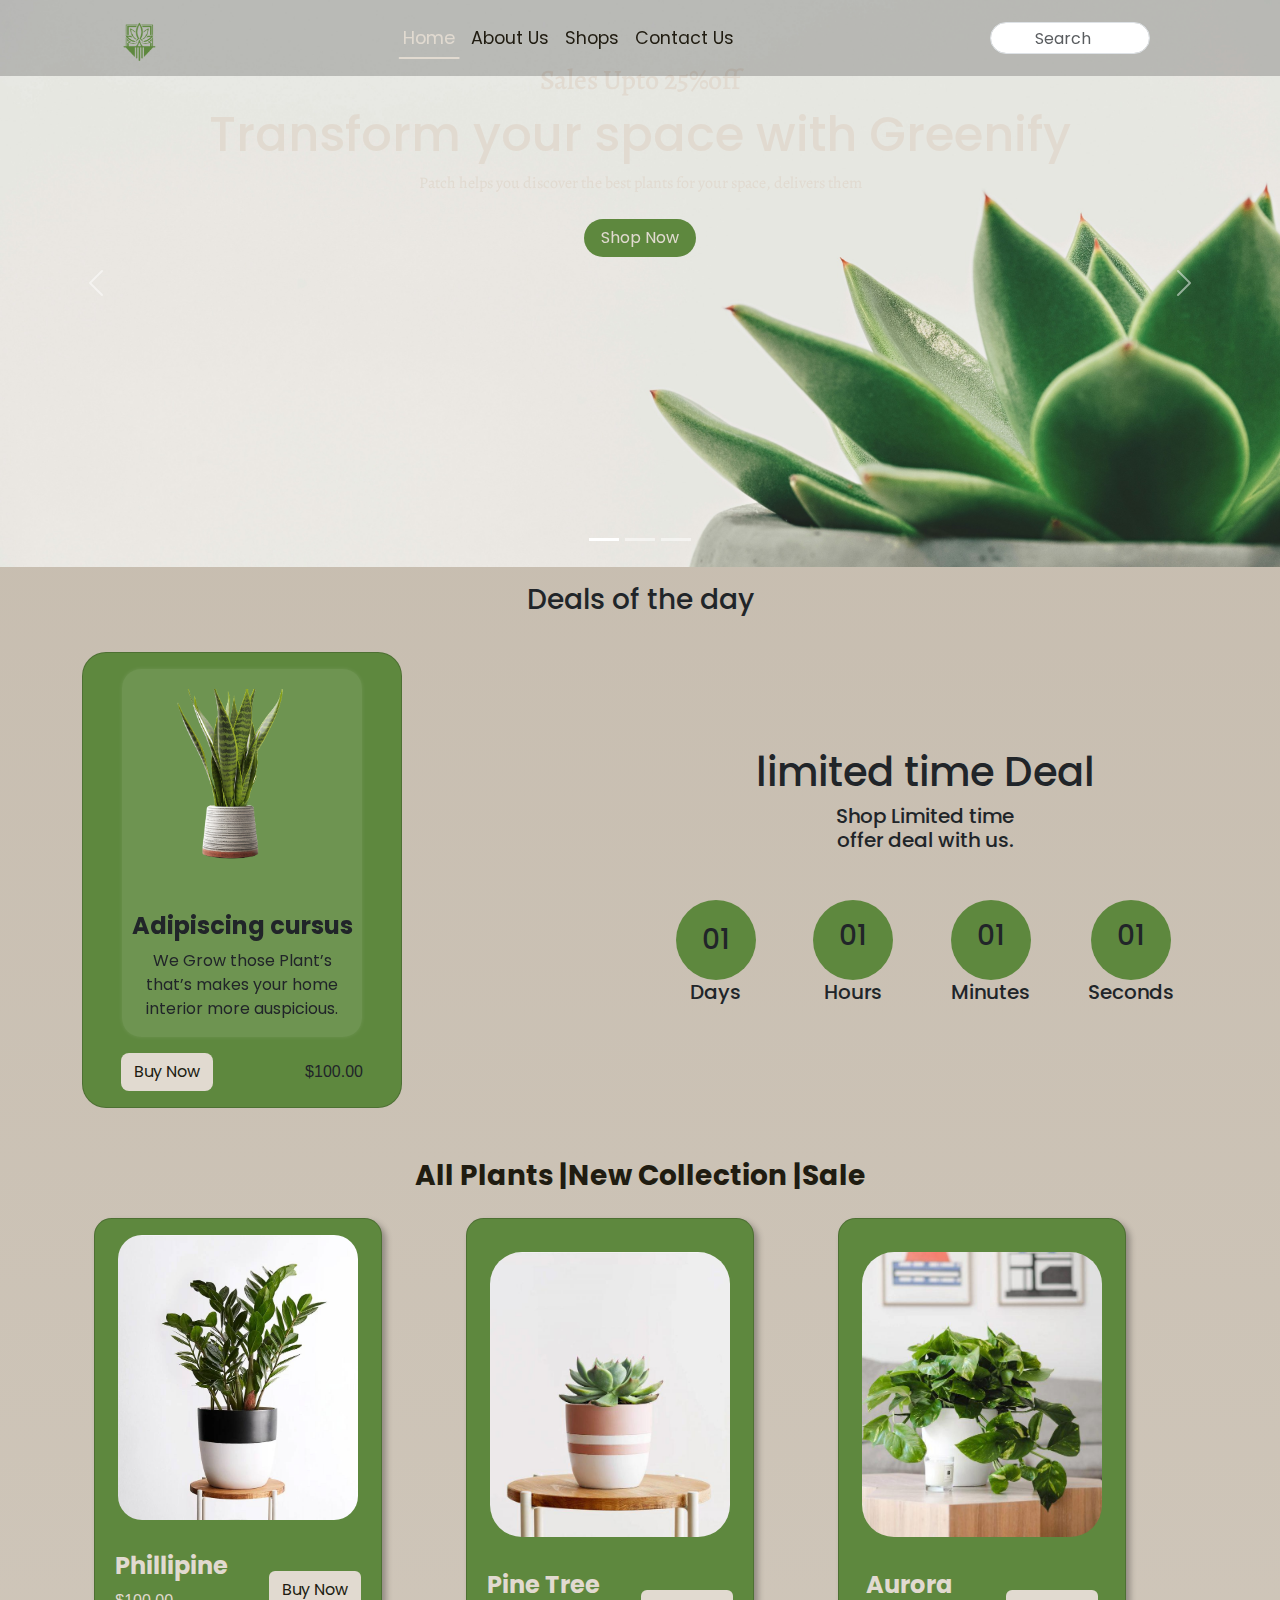
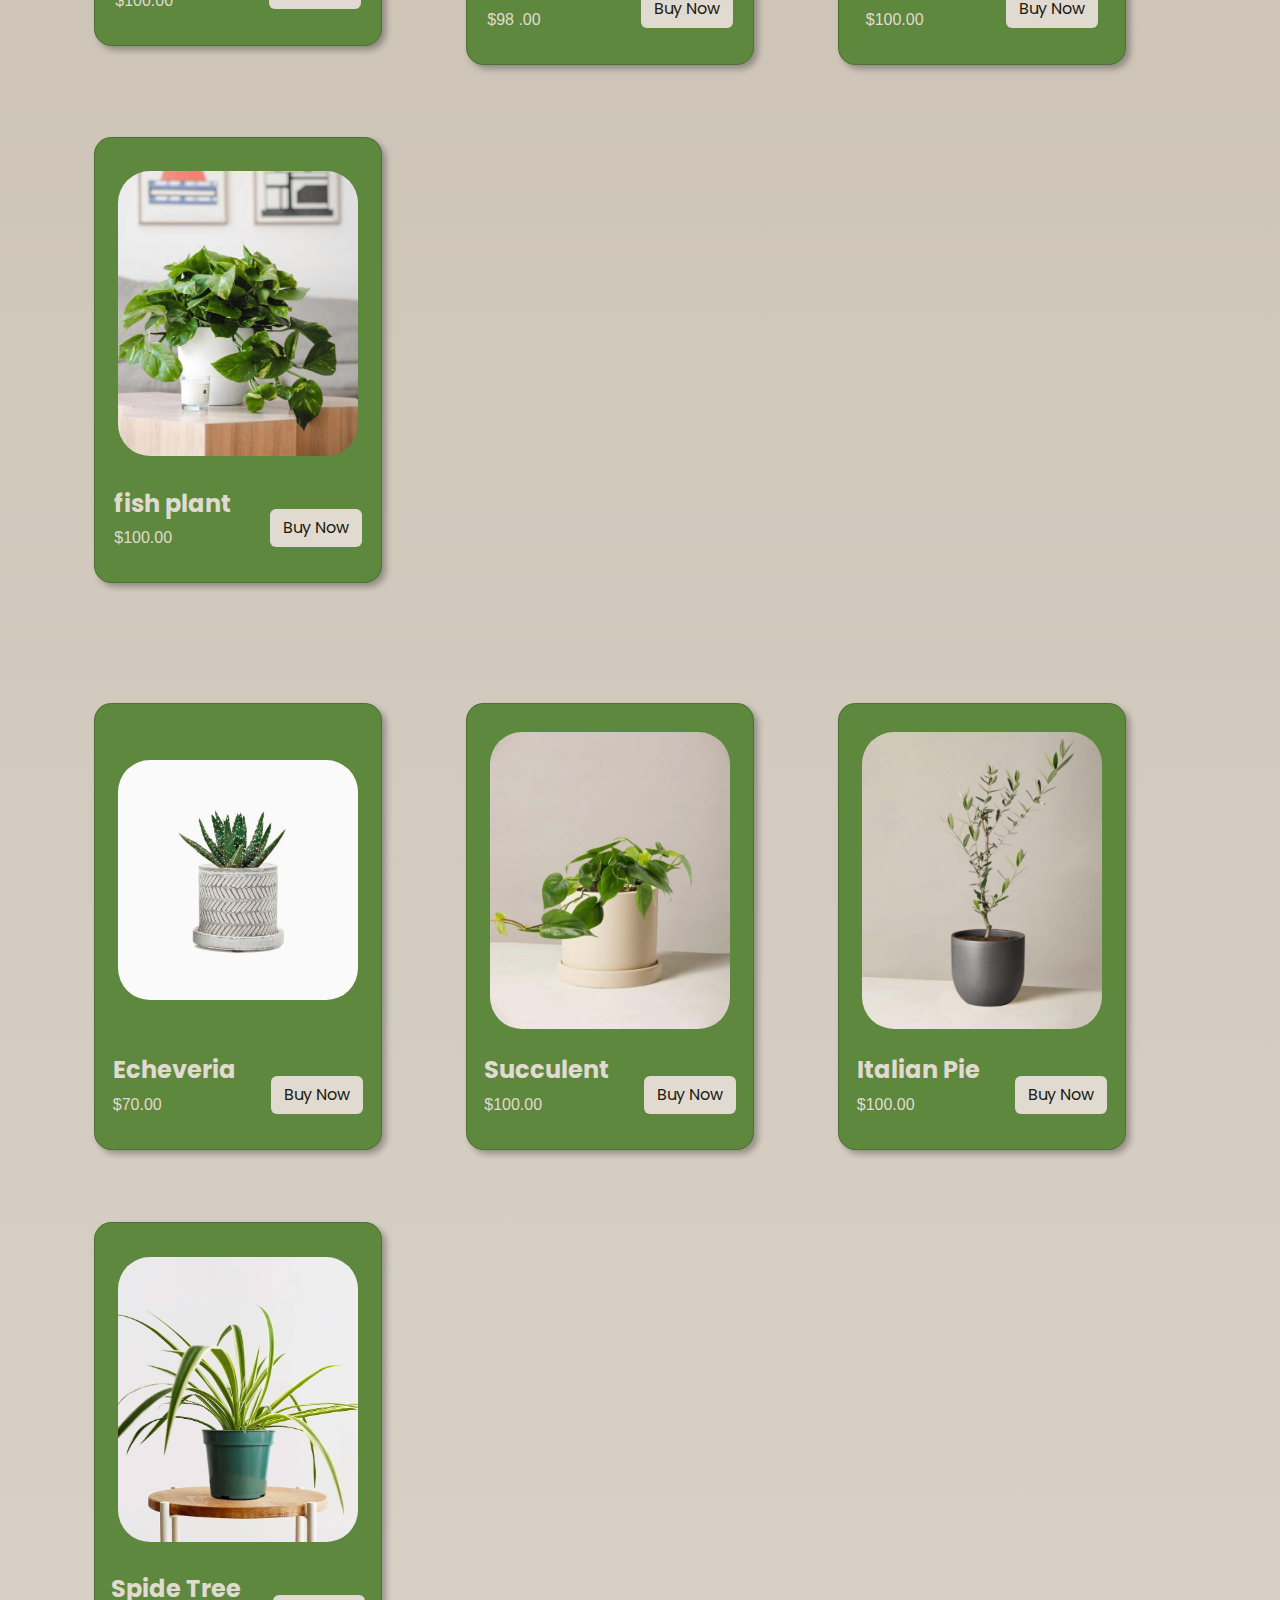
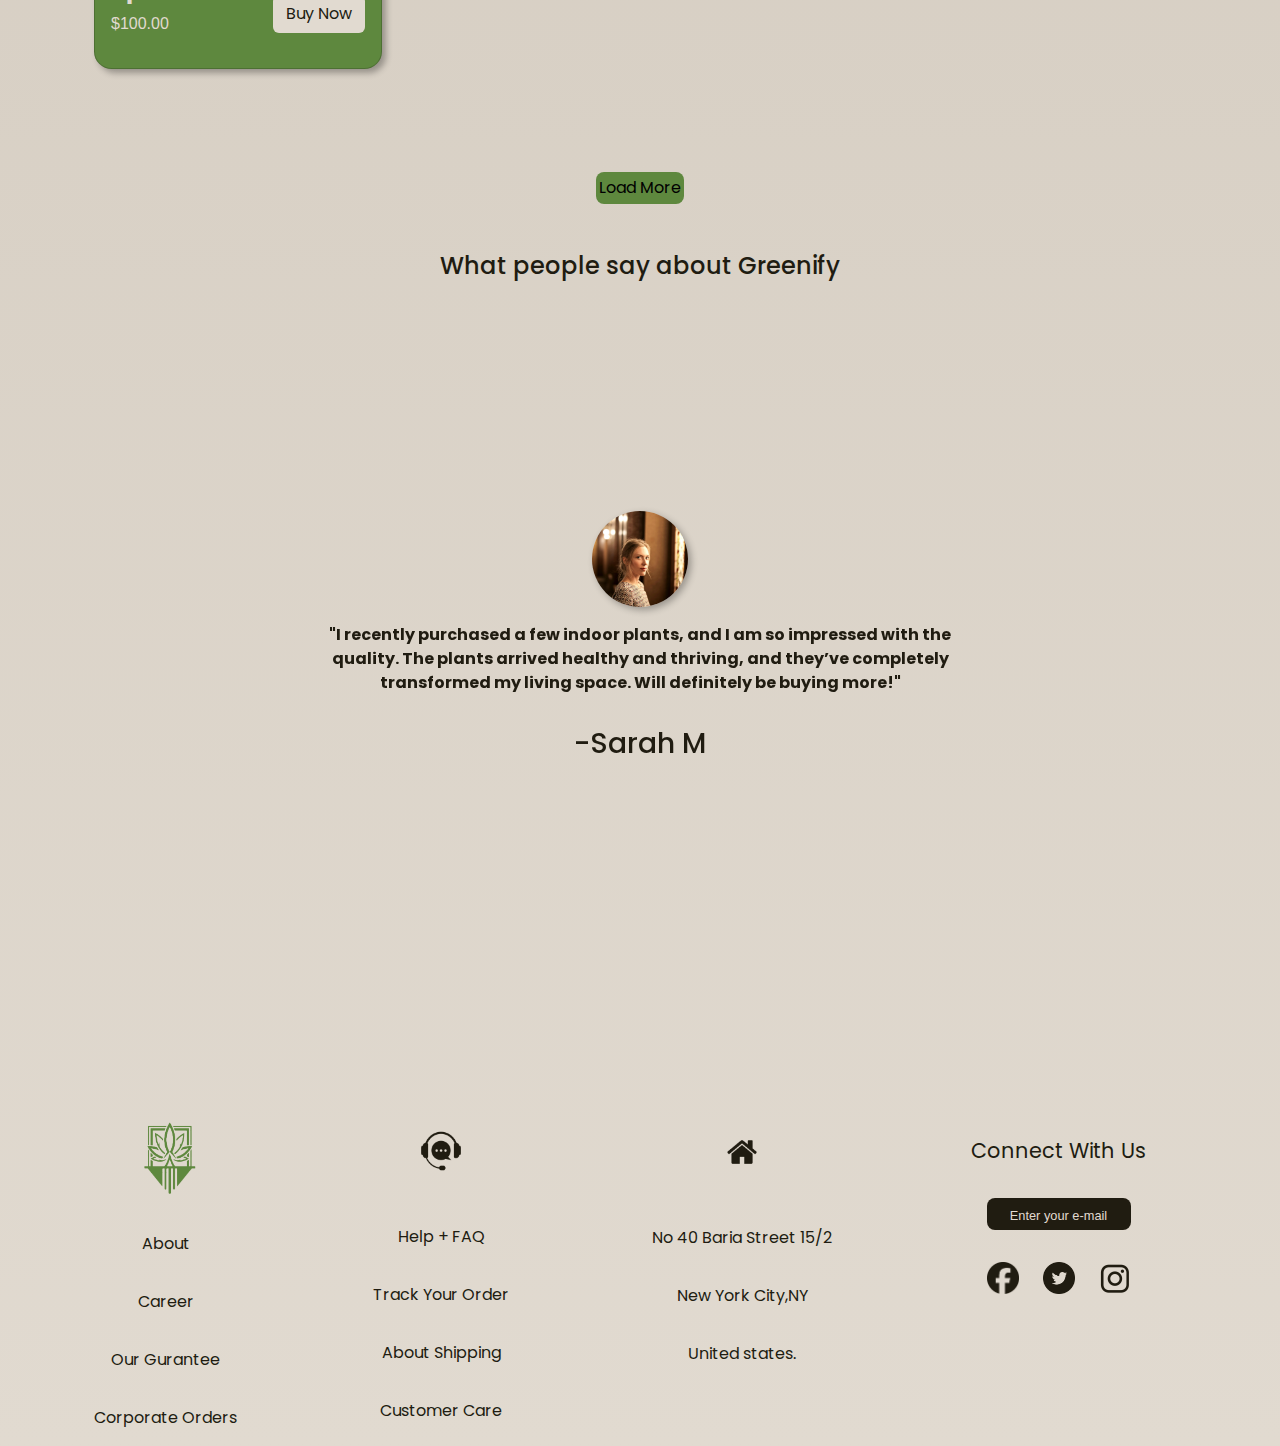
<file: index.html>
<!DOCTYPE html>
<html lang="en">

<head>
    <meta charset="UTF-8">
    <meta name="viewport" content="width=device-width, initial-scale=1.0">
    <title>GREENIFY</title>
    <link rel="stylesheet" href="https://cdnjs.cloudflare.com/ajax/libs/font-awesome/6.6.0/css/all.min.css"
        integrity="sha512-Kc323vGBEqzTmouAECnVceyQqyqdsSiqLQISBL29aUW4U/M7pSPA/gEUZQqv1cwx4OnYxTxve5UMg5GT6L4JJg=="
        crossorigin="anonymous" referrerpolicy="no-referrer" />
    <link rel="stylesheet" href="/Indoor Plantation/Landing page/css folder/Landing pg.css">
    <script src="/Indoor Plantation/Landing page/js/landing pg.js" defer></script>
    <!-- Bootstrap css -->
    <link href="https://cdn.jsdelivr.net/npm/bootstrap@5.3.3/dist/css/bootstrap.min.css" rel="stylesheet"
        integrity="sha384-QWTKZyjpPEjISv5WaRU9OFeRpok6YctnYmDr5pNlyT2bRjXh0JMhjY6hW+ALEwIH" crossorigin="anonymous">
    <!-- bootstrap js -->
    <script src="https://cdn.jsdelivr.net/npm/bootstrap@5.3.3/dist/js/bootstrap.bundle.min.js"
        integrity="sha384-YvpcrYf0tY3lHB60NNkmXc5s9fDVZLESaAA55NDzOxhy9GkcIdslK1eN7N6jIeHz"
        crossorigin="anonymous"></script>
    <!-- JQuery CDN -->
    <script src="https://cdnjs.cloudflare.com/ajax/libs/jquery/3.7.1/jquery.min.js"></script>
    <link rel="preconnect" href="https://fonts.googleapis.com">
    <link rel="preconnect" href="https://fonts.gstatic.com" crossorigin>

    <!-- Swiper css -->
    <link rel="stylesheet" href="/Indoor Plantation/Landing page/css folder/swiper-bundle.min.css">

    <!-- Poppins font code -->
    <link
        href="https://fonts.googleapis.com/css2?family=Alegreya:ital,wght@0,400..900;1,400..900&family=Poppins:ital,wght@0,100;0,200;0,300;0,400;0,500;0,600;0,700;0,800;0,900;1,100;1,200;1,300;1,400;1,500;1,600;1,700;1,800;1,900&display=swap"
        rel="stylesheet">

    <!-- favicon -->
    <link rel="shortcut icon" href="/Indoor Plantation/assets/new Logo.png" type="image/x-icon">

    <!-- Media query files -->
    <link rel="stylesheet" href="/Responsiver files/frontpage Responsive.css   ">

</head>
</head>

<body style="background: linear-gradient(#C4BAAC,#E1DAD0);">
    <!-- Navbar starts from here -->
    <nav class="navbar navbar-expand-lg fixed-top">
        <div class="container-fluid" style="margin: 0px 100px;">
            <a class="navbar-brand me-auto" href="#"><img src="/Indoor Plantation/assets/new Logo.png" alt=""
                    style="height: 50px; width: 50px;"></a></a>

            <div class="offcanvas offcanvas-end" tabindex="-1" id="offcanvasNavbar"
                aria-labelledby="offcanvasNavbarLabel">
                <div class="offcanvas-header" id="offCanvas">
                    <h5 class="offcanvas-title" id="offcanvasNavbarLabel">Offcanvas</h5>
                    <button type="button" class="btn-close" data-bs-dismiss="offcanvas" aria-label="Close"></button>
                </div>
                <div class="offcanvas-body" id="offCanvas">
                    <ul class="navbar-nav justify-content-center flex-grow-1 pe-3">
                        <li class="nav-item">
                            <a class="nav-link active" aria-current="page" href="#" style="color: #e1dad0;">Home</a>
                        </li>
                        <li class="nav-item">
                            <a class="nav-link" href="/Indoor Plantation/Landing page/html files/about us.html">About
                                Us</a>
                        </li>
                        <li class="nav-item">
                            <a class="nav-link" href="#">Shops</a>
                        </li>
                        <li class="nav-item">
                            <a class="nav-link" href="#">Contact Us</a>
                        </li>
                    </ul>
                </div>
            </div>
            <form class="d-flex" role="search" style="cursor: pointer;">
                <input class="form-control me-2  text-center" type="search" placeholder="Search" aria-label="Search"
                    style="border-radius: 150px; width: 10rem; height: 2rem;">
            </form>
            <div class="d-flex align-item-center" style="cursor: pointer; gap: 10px;">
                <i class="fa-solid fa-user" style="color: #e1dad0;"></i>
                <i class="fa-solid fa-cart-shopping cart-btn" style="color: #e1dad0;" id="cartItem"></i>
            </div>
            <button id="nav-toggle" class="navbar-toggler" type="button" data-bs-toggle="offcanvas"
                data-bs-target="#offcanvasNavbar" aria-controls="offcanvasNavbar" aria-label="Toggle navigation">
                <span class="navbar-toggler-icon"></span>
            </button>
        </div>
    </nav>
    <!-- Navbar Ends from here -->

    <!-- Hero Section -->
    <section class="hero-section hide">

        <!-- Carousel -->
        <div id="demo" class="carousel slide" data-bs-ride="carousel">

            <!-- Indicators/dots -->
            <div class="carousel-indicators">
                <button type="button" data-bs-target="#demo" data-bs-slide-to="0" class="active"></button>
                <button type="button" data-bs-target="#demo" data-bs-slide-to="1"></button>
                <button type="button" data-bs-target="#demo" data-bs-slide-to="2"></button>
            </div>

            <!-- The slideshow/carousel -->
            <div class="carousel-inner">
                <div class="carousel-item active">
                    <img src="/Indoor Plantation/assets/bg1.png" alt="" class="d-block"
                        style="height: auto; width: 100%; object-fit: cover;">
                    <div class="carousel-caption">
                        <h3 style="color: #e1dad0; font-family: alegreya,sans-serif;">Sales Upto 25%off</h3>
                        <h3 style="color: #e1dad0; font-size: 3rem; color: #e1dad0;">Transform your space with Greenify
                        </h3>
                        <p style="font-family: alegreya,sans-serif;color: #e1dad0;">Patch helps you discover the best
                            plants for your space, delivers them </p>
                        <!-- <p style="font-family: alegreya,sans-serif;color: #e1dad0;"> to your door and helps you look
                            after them.</p> -->
                        <div class="btn rounded-pill mt-2" id="btn-page">Shop Now</div>
                    </div>
                </div>
                <div class="carousel-item">
                    <img src="/Indoor Plantation/bg new2.jpg" alt="Chicago" class="d-block m-auto"
                        style="width:100%; height: auto; position: relative; object-fit: cover; ">
                    <div class="carousel-caption">
                        <h3 style="color: #201c11;">Sales Upto 25%off</h3>
                        <h2 style="font-size: 3rem;color: #201c11;font-family:Alegreya,sans-serif;">"The Perfect Plant
                            for Every Room: Browse Our Collection"
                        </h2>
                        <p style="font-family: alegreya,sans-serif;color: #201c11;">Patch helps you discover the best
                            plants for your space, delivers them </p>
                        <!-- <p style="font-family: alegreya,sans-serif;color: #e1dad0;"> to your door and helps you look
                            after them.</p> -->
                        <div class="btn rounded-pill mt-2" id="btn-page">Shop Now</div>

                    </div>
                </div>
                <div class="carousel-item">
                    <img src="/Indoor Plantation/assets/Background img.png" alt="New York" class="d-block"
                        style="width:100%; height: 100vh; object-fit: cover;">
                    <div class="carousel-caption">

                        <h3 style="color: #e1dad0;">Sale Upto 25%off</h3>
                        <h2 style="font-size: 3rem;color: #e1dad0;font-family:Alegreya,sans-serif;">"Elevate Your
                            Interiors with Beautiful Indoor Plants"
                        </h2>
                        <p style="font-family: alegreya,sans-serif;color: #e1dad0;">Patch helps you discover the best
                            plants for your space, delivers them </p>
                        <!-- <p style="font-family: alegreya,sans-serif;color: #e1dad0;"> to your door and helps you look
                            after them.</p> -->
                        <div class="btn rounded-pill mt-2" id="btn-page">Shop Now</div>
                    </div>
                </div>
            </div>
            <!-- Left and right controls/icons -->
            <button class="carousel-control-prev" type="button" data-bs-target="#demo" data-bs-slide="prev">
                <span class="carousel-control-prev-icon"></span>
            </button>
            <button class="carousel-control-next" type="button" data-bs-target="#demo" data-bs-slide="next">
                <span class="carousel-control-next-icon"></span>
            </button>
        </div>
    </section>
    <!-- Hero Section ends here -->
    <!-- Trending section 3 -->
    <!-- <div class="container-section" style="height: fit-content; width: 100%;">
        <div class="container-sm ">
            <div class="heading">
                <div class="h1  pt-4 pb-0 text-center">
                    Trending
                </div>
            </div>
            <div class="card-container">
                <div class="row">
                    <div class="col-lg">
                        
                    </div>
                </div>
                <div class="col-lg">
                    <div class="card" style="width: 20rem; background-color: #5e883e;border-radius: 1.5rem;">
                        <div class="bg-color d-flex  mt-3 mb-0 ms-auto me-auto"
                            style="width:15rem; height: 23rem;  align-items: center;position: relative;background:rgba(255,255,255,.1);backdrop-filter: blur(100px); box-shadow: 0px 0px 4px rgba(255,255,255,0.1); border-radius: 1.2rem;">
                            <img src=" /Indoor Plantation/assets/product img.png" class="card-img-top p-3" alt="..."
                                style=" position: absolute; top: -12px;">
                            <div class="bg-text text-center pt-0 pb-0 ps-2 pe-2" style="bottom: 0; position: absolute;">
                                <div class="h4 fw-bold">Adipiscing cursus </div>
                                <p>We Grow those Plant’s that’s
                                    makes your home interior
                                    more auspicious.</p>
                            </div>
                        </div>
                        <div class=" card-body d-flex m-0   pb-3 " style=" justify-content:
                                        space-around; gap: 3rem; align-items: center;">
                            <a href="#" class="btn"
                                style="background-color: #E1DAD0; color: #201c11; border-radius: 0.5rem;"
                                id="trendingBtn">Buy
                                Now</a>
                            <p class="card-text "
                                style="font-family:'Segoe UI', Tahoma, Geneva, Verdana, sans-serif; font-weight: 500;">
                                $100.00</p>
                        </div>
                    </div>

                </div>
                <div class="col-lg">
                    <div class="card" style="width: 20rem; background-color: #5e883e;border-radius: 1.5rem;">
                        <div class="bg-color d-flex  mt-3 mb-0 ms-auto me-auto"
                            style="width:15rem; height: 23rem;  align-items: center;position: relative;background:rgba(255,255,255,.1);backdrop-filter: blur(100px); box-shadow: 0px 0px 4px rgba(255,255,255,0.1); border-radius: 1.2rem;">
                            <img src=" /Indoor Plantation/assets/product img.png" class="card-img-top p-3" alt="..."
                                style=" position: absolute; top: -12px;">
                            <div class="bg-text text-center pt-0 pb-0 ps-2 pe-2" style="bottom: 0; position: absolute;">
                                <div class="h4 fw-bold">Adipiscing cursus </div>
                                <p>We Grow those Plant’s that’s
                                    makes your home interior
                                    more auspicious.</p>
                            </div>
                        </div>
                        <div class=" card-body d-flex m-0   pb-3 " style=" justify-content:
                                        space-around; gap: 3rem; align-items: center;">
                            <a href="#" class="btn"
                                style="background-color: #E1DAD0; color: #201c11; border-radius: 0.5rem;"
                                id="trendingBtn">Buy
                                Now</a>
                            <p class="card-text "
                                style="font-family:'Segoe UI', Tahoma, Geneva, Verdana, sans-serif; font-weight: 500;">
                                $100.00</p>
                        </div>
                    </div>

                </div>
            </div>
        </div>
    </div> -->
    <!-- Trending section 3  End Here-->

    <!-- Deals of the day section starts from -->

    <section class="section-container" style="position: relative;">
        <div class="container-lg">
            <div class="heading text-center pt-3">
                <div class="h3">Deals of the day</div>
            </div>
            <div class="content d-flex flex-column " style=" height: fit-content; justify-content: center;">
                <div class=" row d-flex justify-content-center " style="align-items: center;">
                    <div class="col">
                        <div class="card" style="width: 20rem; background-color: #5e883e;border-radius: 1.5rem;">
                            <div class="bg-color d-flex  mt-3 mb-0 ms-auto me-auto"
                                style="width:15rem; height: 23rem;  align-items: center;position: relative;background:rgba(255,255,255,.1);backdrop-filter: blur(100px); box-shadow: 0px 0px 4px rgba(255,255,255,0.1); border-radius: 1.2rem;">

                                <img src="/Indoor Plantation/assets/Snake Plant- Sansevieria Trifasciata- -10.png"
                                    class="card-img-top p-3" alt="..." style=" position: absolute; top: 4px;">
                                <div class="bg-text text-center pt-0 pb-0 ps-2 pe-2"
                                    style="bottom: 0; position: absolute;">
                                    <div class="h4 fw-bold">Adipiscing cursus </div>
                                    <p>We Grow those Plant’s that’s
                                        makes your home interior
                                        more auspicious.</p>
                                </div>
                            </div>
                            <div class=" card-body d-flex m-0   pb-3 " style=" justify-content:
                                        space-around; gap: 3rem; align-items: center;">
                                <a href="#" class="btn"
                                    style="background-color: #E1DAD0; color: #201c11; border-radius: 0.5rem;"
                                    id="trendingBtn">Buy
                                    Now</a>
                                <p class="card-text "
                                    style="font-family:'Segoe UI', Tahoma, Geneva, Verdana, sans-serif; font-weight: 500;">
                                    $100.00</p>
                            </div>
                        </div>
                    </div>
                    <div class="col">
                        <div class="heading-container text-center ">
                            <div class="h1">limited time Deal</div>
                            <div class="h5">
                                Shop Limited time <br>
                                offer deal with us.
                            </div>
                        </div>
                        <div class="timer-content d-grid mt-5"
                            style=" gap: 10px; grid-template-columns: auto auto auto auto;">
                            <div class="bg-timer d-flex flex-column" style="align-items: center;">
                                <div class="bg-time d-flex justify-content-center"
                                    style="height: 5rem; width: 5rem; border-radius: 50%; background-color: #5e883e; align-items: center;">
                                    <div class="h3" style="margin: 0;" id="timerValue">01</div>
                                </div>
                                <div class="date-hours">
                                    <div class="h5">Days</div>
                                </div>
                            </div>
                            <div class="bg-timer d-flex flex-column" style="align-items: center;">
                                <div class="bg-time d-flex justify-content-center"
                                    style="height: 5rem; width: 5rem; border-radius: 50%; background-color: #5e883e; align-items: center;">
                                    <div class="h3" id="timerValue">01</div>
                                </div>
                                <div class="date-hours">
                                    <div class="h5">Hours</div>
                                </div>
                            </div>
                            <div class="bg-timer d-flex flex-column" style="align-items: center;">
                                <div class="bg-time d-flex justify-content-center"
                                    style="height: 5rem; width: 5rem; border-radius: 50%; background-color: #5e883e; align-items: center;">
                                    <div class="h3" id="timerValue">01</div>
                                </div>
                                <div class="date-hours">
                                    <div class="h5">Minutes</div>
                                </div>
                            </div>
                            <div class="bg-timer d-flex flex-column" style="align-items: center;">
                                <div class="bg-time d-flex justify-content-center"
                                    style="height: 5rem; width: 5rem; border-radius: 50%; background-color: #5e883e; align-items: center;">
                                    <div class="h3" id="timerValue">01</div>
                                </div>
                                <div class="date-hours">
                                    <div class="h5">Seconds</div>
                                </div>
                            </div>
                        </div>
                    </div>
                </div>
            </div>
        </div>
    </section>

    <!-- Deals of the day section  ends from -->

    <div class="container-lg" id="dealsContainer">
        <div class="container-sm">
            <div class="title-section pt-4">
                <div class="titles  d-flex justify-content-center" style="color: #201c11; font-family: sans-serif;"
                    id="category">
                    <a href="">
                        <div class="h3 fw-bold">All Plants | </div>
                    </a>
                    <a href="">
                        <div class="h3 fw-bold">New Collection | </div>
                    </a>
                    <a href="">
                        <div class="h3 fw-bold">Sale</div>
                    </a>
                </div>
            </div>

            <div class="content-container d-block" style="margin-top: ;">


                <div class="content">
                    <div class="row">
                        <div class="col">
                            <div class="card"
                                style="width: 18rem; background-color: #5e883e;border-radius: 1.1rem;  box-shadow: 4px 4px 6px  rgba(0,0,0,0.3);">
                                <div class="bg-color d-flex  mt-3 mb-0 ms-auto me-auto"
                                    style="width:15rem;   align-items: center;position: relative; border-radius: 1.5rem;">
                                    <figure>
                                        <img src="/Indoor Plantation/assets/products img/product1front.jpg"
                                            class="card-img-top " alt="Snake Plant" style="border-radius: 1.5rem;">
                                        <figcaption style="gap: 2rem;">
                                            <div class="icon-bg d-flex justify-content-center"
                                                style="align-items: center; background-color: #201c11; width: 2em; height: 2em; border-radius: 50%; "
                                                id="cartIcon">
                                                <i class="fa-solid fa-cart-shopping" style="color: #e1dad0; "></i>
                                            </div>
                                            <div class="icon-bg d-flex justify-content-center"
                                                style="align-items: center; background-color: #201c11; width: 2em; height: 2em; border-radius: 50%; ">
                                                <a href="/Indoor Plantation/Landing page/html files/quickview.html"
                                                    id="contentImages" onclick="changeImg()"><i
                                                        class="fa-duotone fa-solid fa-magnifying-glass"
                                                        style="color: #E1DAD0;"></i></a>
                                            </div>
                                            <div class="icon-bg d-flex justify-content-center"
                                                style="align-items: center; background-color: #201c11; width: 2em; height: 2em; border-radius: 50%; ">
                                                <i class="fa-solid fa-heart " style="color: #E1DAD0;"></i>
                                            </div>

                                        </figcaption>
                                    </figure>
                                </div>
                                <div class=" card-body d-flex m-0   pb-3 " style=" justify-content:
                        space-around; gap: 2rem; align-items: center;">
                                    <div class="plant" style="color: #E1DAD0; font-family: sans-serif;">
                                        <h4 class="fw-bold">Phillipine</h4>
                                        <p style="font-family: sans-serif;">$100.00</p>
                                    </div>
                                    <div class="cart-btn">

                                        <div class="btn" id="buyBtn">Buy Now</div>
                                    </div>
                                </div>
                            </div>
                        </div>
                        <div class="col">
                            <div class="card"
                                style="width: 18rem; background-color: #5e883e;border-radius: 1.1rem;  box-shadow: 4px 4px 6px  rgba(0,0,0,0.3);">
                                <div class="bg-color d-flex  mt-3 mb-0 ms-auto me-auto"
                                    style="width:15rem; height: 20rem;  align-items: center;position: relative; border-radius: 1.5rem;">
                                    <figure>
                                        <img src="/Indoor Plantation/assets/products img/product 2.jpg"
                                            class="card-img-top mt-3" alt="Snake Plant" style="border-radius: 2rem;">
                                        <figcaption style="gap: 2rem;">
                                            <div class="icon-bg d-flex justify-content-center"
                                                style="align-items: center; background-color: #201c11; width: 2em; height: 2em; border-radius: 50%; ">
                                                <i class="fa-solid fa-cart-shopping" style="color: #e1dad0; "></i>
                                            </div>
                                            <div class="iFcon-bg d-flex justify-content-center"
                                                style="align-items: center; background-color: #201c11; width: 2em; height: 2em; border-radius: 50%; ">
                                                <a href="/Indoor Plantation/Landing page/html files/quicview2.html"
                                                    class="link-quick"><i
                                                        class="fa-duotone fa-solid fa-magnifying-glass"
                                                        style="color: #E1DAD0;"></i></a>
                                            </div>
                                            <div class="icon-bg d-flex justify-content-center"
                                                style="align-items: center; background-color: #201c11; width: 2em; height: 2em; border-radius: 50%; ">
                                                <i class="fa-solid fa-heart " style="color: #E1DAD0;"></i>
                                            </div>

                                        </figcaption>
                                    </figure>
                                </div>
                                <div class=" card-body d-flex m-0   pb-3 " style=" justify-content:
                        space-around; gap: 2rem; align-items: center;">
                                    <div class="plant" style="color: #E1DAD0;">
                                        <h4 class="fw-bold">Pine Tree</h4>
                                        <p style="font-family: sans-serif;">$98 .00</p>
                                    </div>
                                    <div class="cart-btn">

                                        <div class="btn" id="buyBtn">Buy Now</div>
                                    </div>
                                </div>
                            </div>
                        </div>
                        <div class="col">
                            <div class="card"
                                style="width: 18rem; background-color: #5e883e;border-radius: 1.1rem;  box-shadow: 4px 4px 6px  rgba(0,0,0,0.3);">
                                <div class="bg-color d-flex  mt-3 mb-0 ms-auto me-auto"
                                    style="width:15rem; height: 20rem;  align-items: center;position: relative; border-radius: 1.5rem;">
                                    <figure>
                                        <img src="/Indoor Plantation/assets/products img/product2.jpg"
                                            class="card-img-top mt-3" alt="Snake Plant" style="border-radius: 2rem;">
                                        <figcaption style="gap: 2rem;">
                                            <div class="icon-bg d-flex justify-content-center"
                                                style="align-items: center; background-color: #201c11; width: 2em; height: 2em; border-radius: 50%; ">
                                                <i class="fa-solid fa-cart-shopping" style="color: #e1dad0; "></i>
                                            </div>
                                            <div class="icon-bg d-flex justify-content-center"
                                                style="align-items: center; background-color: #201c11; width: 2em; height: 2em; border-radius: 50%; ">
                                                <a href="/Indoor Plantation/Landing page/html files/quickview3.html">
                                                    <i class="fa-duotone fa-solid fa-magnifying-glass"
                                                        style="color: #E1DAD0;"></i>
                                                </a>
                                            </div>
                                            <div class="icon-bg d-flex justify-content-center"
                                                style="align-items: center; background-color: #201c11; width: 2em; height: 2em; border-radius: 50%; ">
                                                <i class="fa-solid fa-heart " style="color: #E1DAD0;"></i>
                                            </div>

                                        </figcaption>
                                    </figure>
                                </div>
                                <div class=" card-body d-flex m-0   pb-3 " style=" justify-content:
                    space-around; gap: 2rem; align-items: center;">
                                    <div class="plant" style="color: #E1DAD0;">
                                        <h4 class="fw-bold">Aurora</h4>
                                        <p style="font-family: sans-serif;">$100.00</p>
                                    </div>
                                    <div class="cart-btn">
                                        <div class="btn" id="buyBtn">Buy Now</div>
                                    </div>
                                </div>
                            </div>
                        </div>
                        <div class="col">
                            <div class="card"
                                style="width: 18rem; background-color: #5e883e;border-radius: 1.1rem;  box-shadow: 4px 4px 6px  rgba(0,0,0,0.3);">
                                <div class="bg-color d-flex  mt-3 mb-0 ms-auto me-auto"
                                    style="width:15rem; height: 20rem;  align-items: center;position: relative; border-radius: 1.5rem;">
                                    <figure>
                                        <img src="/Indoor Plantation/assets/products img/product 4.jpg"
                                            class="card-img-top mt-3" alt="Snake Plant" style="border-radius: 2rem;">
                                        <figcaption style="gap: 2rem;">
                                            <div class="icon-bg d-flex justify-content-center"
                                                style="align-items: center; background-color: #201c11; width: 2em; height: 2em; border-radius: 50%; ">
                                                <i class="fa-solid fa-cart-shopping" style="color: #e1dad0; "></i>
                                            </div>
                                            <a href="/Indoor Plantation/Landing page/html files/quickview4.html">
                                                <div class="icon-bg d-flex justify-content-center"
                                                    style="align-items: center; background-color: #201c11; width: 2em; height: 2em; border-radius: 50%; ">
                                                    <i class="fa-duotone fa-solid fa-magnifying-glass"
                                                        style="color: #E1DAD0;"></i>

                                            </a>
                                </div>
                                <div class="icon-bg d-flex justify-content-center"
                                    style="align-items: center; background-color: #201c11; width: 2em; height: 2em; border-radius: 50%; ">
                                    <i class="fa-solid fa-heart " style="color: #E1DAD0;"></i>
                                </div>

                                </figcaption>
                                </figure>
                            </div>
                            <div class=" card-body d-flex m-0   pb-3 " style=" justify-content:
                    space-around; gap: 2rem; align-items: center;">
                                <div class="plant" style="color: #E1DAD0;">
                                    <h4 class="fw-bold">fish plant</h4>
                                    <p style="font-family: sans-serif;">$100.00</p>
                                </div>
                                <div class="cart-btn">
                                    <div class="btn" id="buyBtn">Buy Now</div>
                                </div>
                            </div>
                        </div>
                    </div>
                </div>
            </div>
            <div class="row mt-5" style="position: relative;">
                <div class="col">
                    <div class="card"
                        style="width: 18rem; background-color: #5e883e;border-radius: 1.1rem;  box-shadow: 4px 4px 6px rgba(0,0,0,0.3);">
                        <div class="bg-color d-flex  mt-3 mb-0 ms-auto me-auto"
                            style="width:15rem; height: 20rem;  align-items: center;position: relative; border-radius: 1.5rem;">
                            <figure>
                                <img src="/Indoor Plantation/assets/products img/product 5.jpg"
                                    class="card-img-top mt-3" alt="Snake Plant" style="border-radius: 2rem;">
                                <figcaption style="gap: 2rem;">
                                    <div class="icon-bg d-flex justify-content-center"
                                        style="align-items: center; background-color: #201c11; width: 2em; height: 2em; border-radius: 50%; ">
                                        <i class="fa-solid fa-cart-shopping" style="color: #e1dad0; "></i>
                                    </div>


                                    <div class="icon-bg d-flex justify-content-center"
                                        style="align-items: center; background-color: #201c11; width: 2em; height: 2em; border-radius: 50%; ">
                                        <a href="/Indoor Plantation/Landing page/html files/quickview 5.html">
                                            <i class="fa-duotone fa-solid fa-magnifying-glass"
                                                style="color: #E1DAD0;"></i>

                                        </a>
                                    </div>
                                    <div class="icon-bg d-flex justify-content-center"
                                        style="align-items: center; background-color: #201c11; width: 2em; height: 2em; border-radius: 50%; ">
                                        <i class="fa-solid fa-heart " style="color: #E1DAD0;"></i>
                                    </div>

                                </figcaption>
                            </figure>
                        </div>
                        <div class=" card-body d-flex m-0   pb-3 " style=" justify-content:
                        space-around; gap: 2rem; align-items: center;">
                            <div class="plant" style="color: #E1DAD0;">
                                <h4 class="fw-bold">Echeveria</h4>
                                <p style="font-family: sans-serif;">$70.00</p>
                            </div>
                            <div class="cart-btn">

                                <div class="btn" id="buyBtn">Buy Now</div>
                            </div>
                        </div>
                    </div>
                </div>
                <div class="col">
                    <div class="card"
                        style="width: 18rem; background-color: #5e883e;border-radius: 1.1rem;  box-shadow: 4px 4px 6px rgba(0,0,0,0.3);">
                        <div class="bg-color d-flex  mt-3 mb-0 ms-auto me-auto"
                            style="width:15rem; height: 20rem;  align-items: center;position: relative; border-radius: 1.5rem;">
                            <figure>
                                <img src="/Indoor Plantation/assets/products img/product 6.jpg"
                                    class="card-img-top mt-3" alt="Snake Plant" style="border-radius: 2rem;">
                                <figcaption style="gap: 2rem;">
                                    <div class="icon-bg d-flex justify-content-center"
                                        style="align-items: center; background-color: #201c11; width: 2em; height: 2em; border-radius: 50%; ">
                                        <i class="fa-solid fa-cart-shopping" style="color: #e1dad0; "></i>
                                    </div>

                                    <div class="icon-bg d-flex justify-content-center"
                                        style="align-items: center; background-color: #201c11; width: 2em; height: 2em; border-radius: 50%; ">
                                        <a href="/Indoor Plantation/Landing page/html files/quickview6.html">
                                            <i class="fa-duotone fa-solid fa-magnifying-glass"
                                                style="color: #E1DAD0;"></i>
                                        </a>
                                    </div>
                                    <div class="icon-bg d-flex justify-content-center"
                                        style="align-items: center; background-color: #201c11; width: 2em; height: 2em; border-radius: 50%; ">
                                        <i class="fa-solid fa-heart " style="color: #E1DAD0;"></i>
                                    </div>

                                </figcaption>
                            </figure>
                        </div>
                        <div class=" card-body d-flex m-0   pb-3 " style=" justify-content:
                        space-around; gap: 2rem; align-items: center;">
                            <div class="plant" style="color: #E1DAD0;">
                                <h4 class="fw-bold">Succulent</h4>
                                <p style="font-family: sans-serif;">$100.00</p>
                            </div>
                            <div class="cart-btn">

                                <div class="btn" id="buyBtn">Buy Now</div>
                            </div>
                        </div>
                    </div>
                </div>
                <div class="col">
                    <div class="card" id="cardFirst"
                        style="width: 18rem; background-color: #5e883e;border-radius: 1.1rem;  box-shadow: 4px 4px 6px rgba(0,0,0,0.3);">
                        <div class="bg-color d-flex  mt-3 mb-0 ms-auto me-auto"
                            style="width:15rem; height: 20rem;  align-items: center;position: relative; border-radius: 1.5rem;">
                            <figure>
                                <img src="/Indoor Plantation/assets/products img/product7.jpg" class="card-img-top mt-3"
                                    alt="Snake Plant" style="border-radius: 2rem;">
                                <figcaption style="gap: 2rem;">
                                    <div class="icon-bg d-flex justify-content-center"
                                        style="align-items: center; background-color: #201c11; width: 2em; height: 2em; border-radius: 50%; ">
                                        <i class="fa-solid fa-cart-shopping" style="color: #e1dad0; "></i>
                                    </div>
                                    <div class="icon-bg d-flex justify-content-center"
                                        style="align-items: center; background-color: #201c11; width: 2em; height: 2em; border-radius: 50%; ">
                                        <a href="/Indoor Plantation/Landing page/html files/quickview7.html">
                                            <i class="fa-duotone fa-solid fa-magnifying-glass"
                                                style="color: #E1DAD0;"></i>
                                        </a>
                                    </div>
                                    <div class="icon-bg d-flex justify-content-center"
                                        style="align-items: center; background-color: #201c11; width: 2em; height: 2em; border-radius: 50%; ">
                                        <i class="fa-solid fa-heart " style="color: #E1DAD0;"></i>
                                    </div>

                                </figcaption>
                            </figure>
                        </div>
                        <div class=" card-body d-flex m-0   pb-3 " style=" justify-content:
                        space-around; gap: 2rem; align-items: center;">
                            <div class="plant" style="color: #E1DAD0;">
                                <h4 class="fw-bold">Italian Pie</h4>
                                <p style="font-family: sans-serif;">$100.00</p>
                            </div>
                            <div class="cart-btn">
                                <div class="btn" id="buyBtn">Buy Now</div>
                            </div>
                        </div>
                    </div>
                </div>
                <div class="col">
                    <div class="card" id="cardFirst"
                        style="width: 18rem; background-color: #5e883e;border-radius: 1.1rem;  box-shadow: 4px 4px 6px rgba(0,0,0,0.3);">
                        <div class="bg-color d-flex  mt-3 mb-0 ms-auto me-auto"
                            style="width:15rem; height: 20rem;  align-items: center;position: relative; border-radius: 1.5rem;">
                            <figure>
                                <img src="/Indoor Plantation/assets/products img/product8.jpg" class="card-img-top mt-3"
                                    alt="Snake Plant" style="border-radius: 2rem;">
                                <figcaption style="gap: 2rem;">
                                    <div class="icon-bg d-flex justify-content-center"
                                        style="align-items: center; background-color: #201c11; width: 2em; height: 2em; border-radius: 50%; ">
                                        <i class="fa-solid fa-cart-shopping" style="color: #e1dad0; "></i>
                                    </div>
                                    <div class="icon-bg d-flex justify-content-center"
                                        style="align-items: center; background-color: #201c11; width: 2em; height: 2em; border-radius: 50%; ">
                                        <a href="/Indoor Plantation/Landing page/html files/quickview8.html">
                                            <i class="fa-duotone fa-solid fa-magnifying-glass"
                                                style="color: #E1DAD0;"></i>
                                        </a>
                                    </div>
                                    <div class="icon-bg d-flex justify-content-center"
                                        style="align-items: center; background-color: #201c11; width: 2em; height: 2em; border-radius: 50%; ">
                                        <i class="fa-solid fa-heart " style="color: #E1DAD0;"></i>
                                    </div>

                                </figcaption>
                            </figure>
                        </div>
                        <div class=" card-body d-flex m-0   pb-3 " style=" justify-content:
                        space-around; gap: 2rem; align-items: center;">
                            <div class="plant" style="color: #E1DAD0;">
                                <h4 class="fw-bold">Spide Tree</h4>
                                <p style="font-family: sans-serif;">$100.00</p>
                            </div>
                            <div class="cart-btn">
                                <div class="btn" id="buyBtn">Buy Now</div>
                            </div>
                        </div>
                    </div>
                </div>
            </div>
            <div class="loadbtn text-center mt-5 ">
                <button
                    style="background-color: #5e883e; border: none; width: 5.5rem; height: 2rem; border-radius: .5rem;">Load
                    More</button>
            </div>
        </div>
    </div>



    <div class="section-container" style="height: 100vh;">
        <div class="title-review pt-5">
            <div class="title text-center">
                <div class="h4" style="color: #201c11;">What people say about Greenify</div>
            </div>
        </div>
        <div class="container-lg d-flex justify-content-center flex-column" style=" align-items: center;height: 78vh; ">
            <div class="mySwiper"
                style="width: 100%;position: relative;max-width: 900px;padding:1rem 0px;overflow: hidden;">
                <div class="swiper-wrapper">
                    <div class="swiper-slide "
                        style="align-items: center;row-gap: 1rem;display: flex;flex-direction: column;">
                        <img src="/Indoor Plantation/assets/review pic1 (1).jpg" alt=""
                            style="height: 6rem; width: 6rem; border-radius: 50%;object-fit: cover;box-shadow:3px 3px 7px rgba(0,0,0,0.3)">
                        <p class="text-center fw-bold" style="padding: 0px 8rem; color: #201c11;">"I recently
                            purchased a few indoor plants, and I am so impressed with the quality. The
                            plants arrived healthy and thriving, and they’ve completely transformed my living space.
                            Will definitely be buying more!"</p>
                        <div class="details-user text-center" style="color: #201c11;">
                            <div class="name h3">-Sarah M</div>
                        </div>
                    </div>
                    <div class="swiper-slide "
                        style="align-items: center;row-gap: 1rem;display: flex;flex-direction: column;">
                        <img src="/Indoor Plantation/assets/Rewiew pic2.jpg" alt=""
                            style="height: 6rem; width: 6rem; border-radius: 50%;object-fit: cover;box-shadow:3px 3px 7px rgba(0,0,0,0.3)">
                        <p class="text-center fw-bold" style="padding: 0px 8rem; color: #201c11;">"I love that the
                            plants are sourced sustainably. Plus, the pots and designs are so stylish—perfect for
                            modern home decor. I get compliments all the time!"
                        </p>
                        <div class="details-user text-center" style="color: #201c11;">
                            <div class="name h3">-Priya S</div>
                        </div>
                    </div>
                    <div class="swiper-slide "
                        style="align-items: center;row-gap: 1rem;display: flex;flex-direction: column;">
                        <img src="/Indoor Plantation/assets/Review pic3.jpg" alt=""
                            style="height: 6rem; width: 6rem; border-radius: 50%;object-fit: cover;box-shadow:3px 3px 7px rgba(0,0,0,0.3)">
                        <p class="text-center fw-bold" style="padding: 0px 8rem; color: #201c11;">"The customer
                            service was outstanding. I had a question about repotting my plant, and they walked me
                            through the whole process. You can tell they really care about their customers and
                            plants."</p>
                        <div class="details-user text-center" style="color: #201c11;">
                            <div class="name h3">-Jamie El</div>
                        </div>
                    </div>
                </div>

                <script src="/Indoor Plantation/Landing page/js/swiper-bundle.min.js"></script>
            </div>
        </div>
    </div>
    <!-- Review Section Ends here -->


    <!--  Footer Section Starts From Here  -->
    <footer class="section-container" style=" position: relative;">
        <div class="container-lg">
            <div class="content d-flex flex-column " style=" height: fit-content; justify-content: center;">
                <div class="">
                    <div class=" row d-flex justify-content-center " style="align-items: center;">
                        <div class="col  d-flex">
                            <ul style="list-style-type: none;row-gap: 2rem;align-items: center;text-align: center; padding: 0; "
                                class="d-flex flex-column">
                                <img src="/Indoor Plantation/assets/new Logo.png" alt=""
                                    style="height: auto; width: 5rem;">
                                <li><a href="" class="link-item">About</a></li>
                                <li><a href="" class="link-item">Career</a></li>
                                <li><a href="" class="link-item">Our Gurantee</a></li>
                                <li><a href="" class="link-item">Corporate Orders</a>
                                </li>
                            </ul>
                        </div>
                        <div class="col text-center  d-flex">
                            <ul style="list-style-type: none;row-gap: 2rem;align-items: center; padding: 0;"
                                class="d-flex flex-column">
                                <img src="/Indoor Plantation/assets//icons footer/Support Icon.png" alt=""
                                    style="height: auto; width: 5rem;">
                                <li><a href="" class="link-item">Help + FAQ</a></li>
                                <li><a href="" class="link-item">Track Your Order</a>
                                </li>
                                <li><a href="" class="link-item">About Shipping</a>
                                </li>
                                <li><a href="" class="link-item">Customer Care</a></li>
                            </ul>
                        </div>
                        <div class="col text-center  d-flex">
                            <ul style="list-style-type: none;row-gap: 2rem;align-items: center; padding: 0; "
                                class="d-flex flex-column">
                                <img src="/Indoor Plantation/assets/icons footer/Address Icon.png" alt=""
                                    style="height: auto; width: 5rem;">
                                <li><a href="" class="link-item">No 40 Baria Street
                                        15/2</a></li>
                                <li><a href="" class="link-item">New York City,NY</a>
                                </li>
                                <li><a href="" class="link-item">United states.</a>
                                </li>
                                <li style="visibility: hidden;"><a href=""
                                        style="color: #201c11;  text-decoration: none">United states.</a>
                                </li>
                            </ul>
                        </div>
                        <div class="col  ">
                            <ul style="list-style-type: none;row-gap: 2rem;align-items: center; position: relative; top: 1rem; padding: 0;"
                                class="d-flex flex-column">
                                <li><a href="" style="color: #201c11; text-decoration: none; font-size: 1.3rem;">Connect
                                        With Us</a></li>
                                <li><input type="email" id="footerMail" placeholder="Enter your e-mail"
                                        style="background-color: #201c11;border: none ;color: #E1DAD0; border-radius:0.5rem ; height: 2rem; width: 9rem;"
                                        class="text-center"></li>
                                <li><a href="" style="color: #201c11;  text-decoration: none; gap: 1.5rem;"
                                        class="d-flex"><img src="/Indoor Plantation/assets/icons footer/fb icon.png"
                                            alt="" style="height: auto;width: 2rem;">
                                        <img src="/Indoor Plantation/assets/icons footer/Twitter icon.png" alt=""
                                            style="height: auto;width: 2rem;">
                                        <img src="/Indoor Plantation/assets/icons footer/insta icon.png" alt=""
                                            style="height: auto;width: 2rem;"></a>
                                </li>
                                <li><a href=""
                                        style="color: #201c11; text-decoration: none; font-size: 1.5em; visibility: hidden;">STAY
                                        WITH US</a></li>
                                <li style="visibility: hidden;"><a href=""
                                        style="color: #201c11; text-decoration: none; font-size: 1.5em;">STAY
                                        WITH US</a></li>
                            </ul>
                        </div>
                    </div>
                </div>
            </div>
        </div>
    </footer>

</html>
</body>
</file>
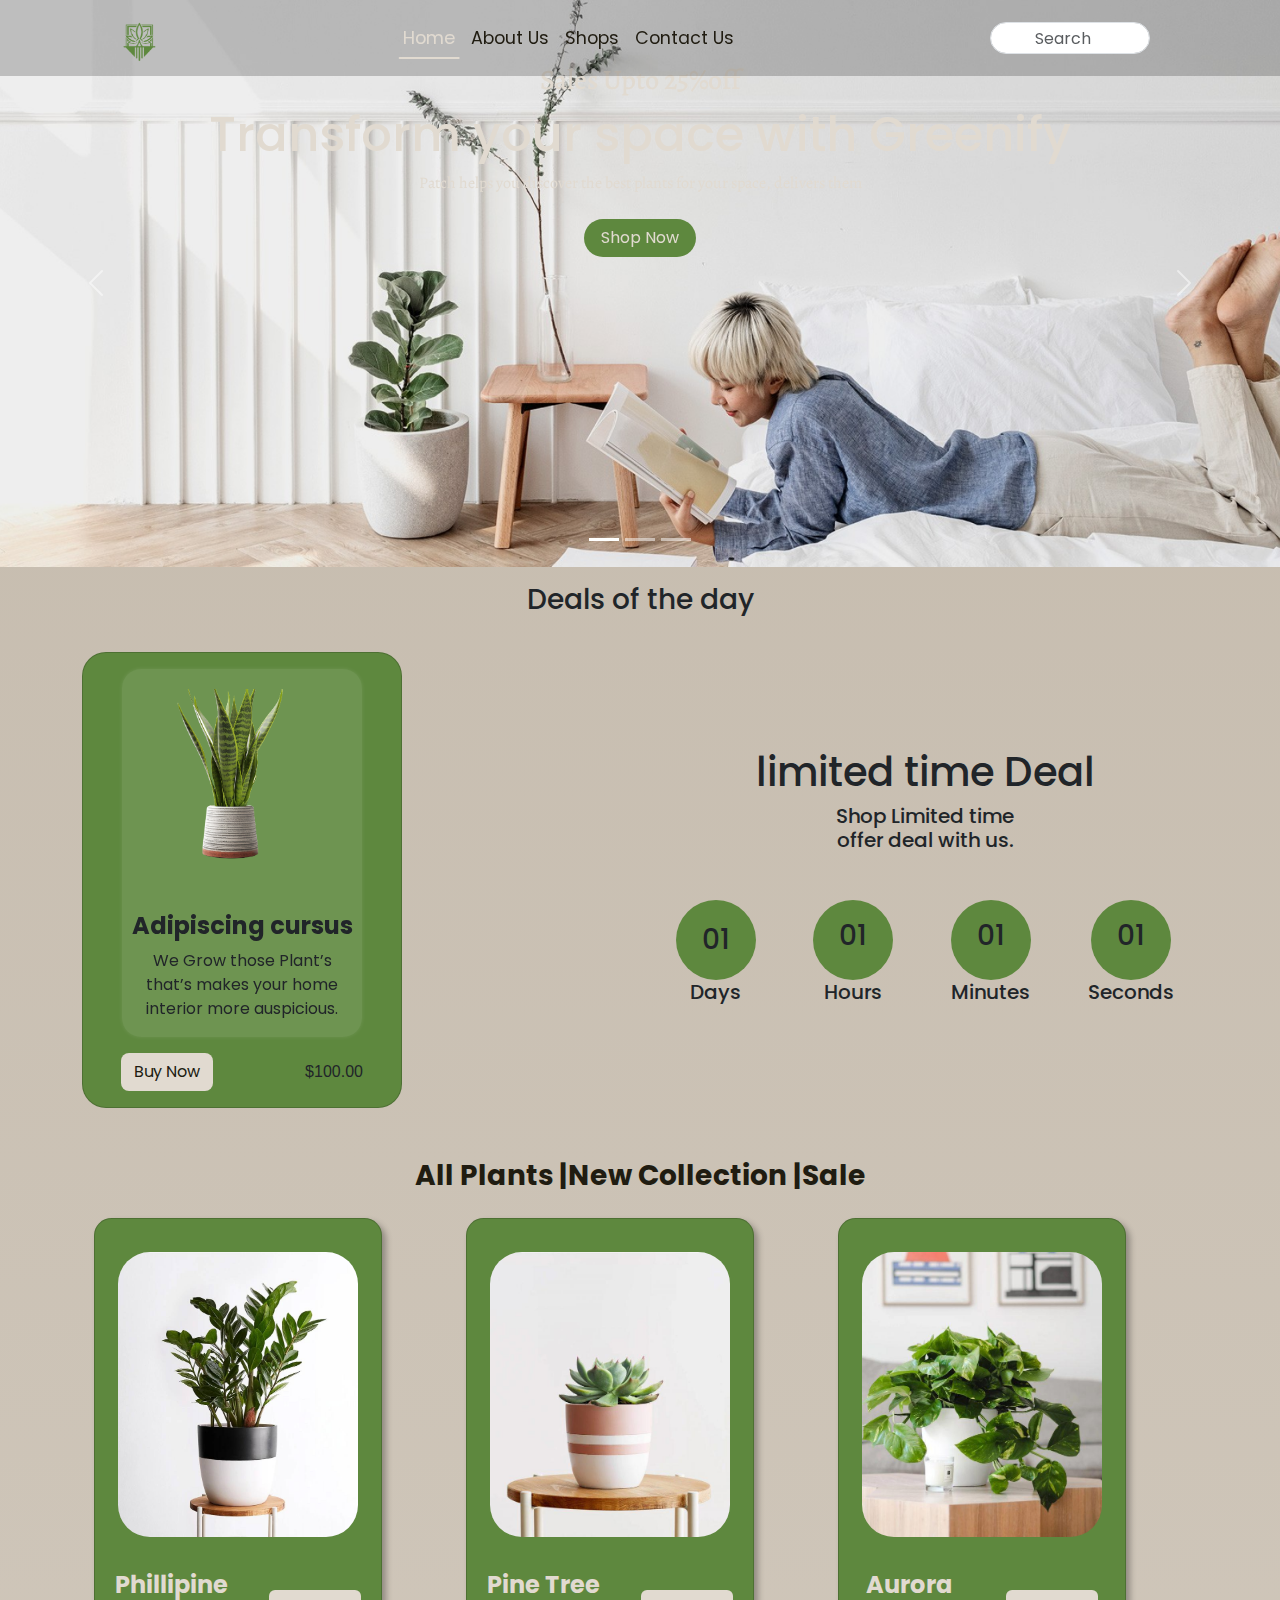
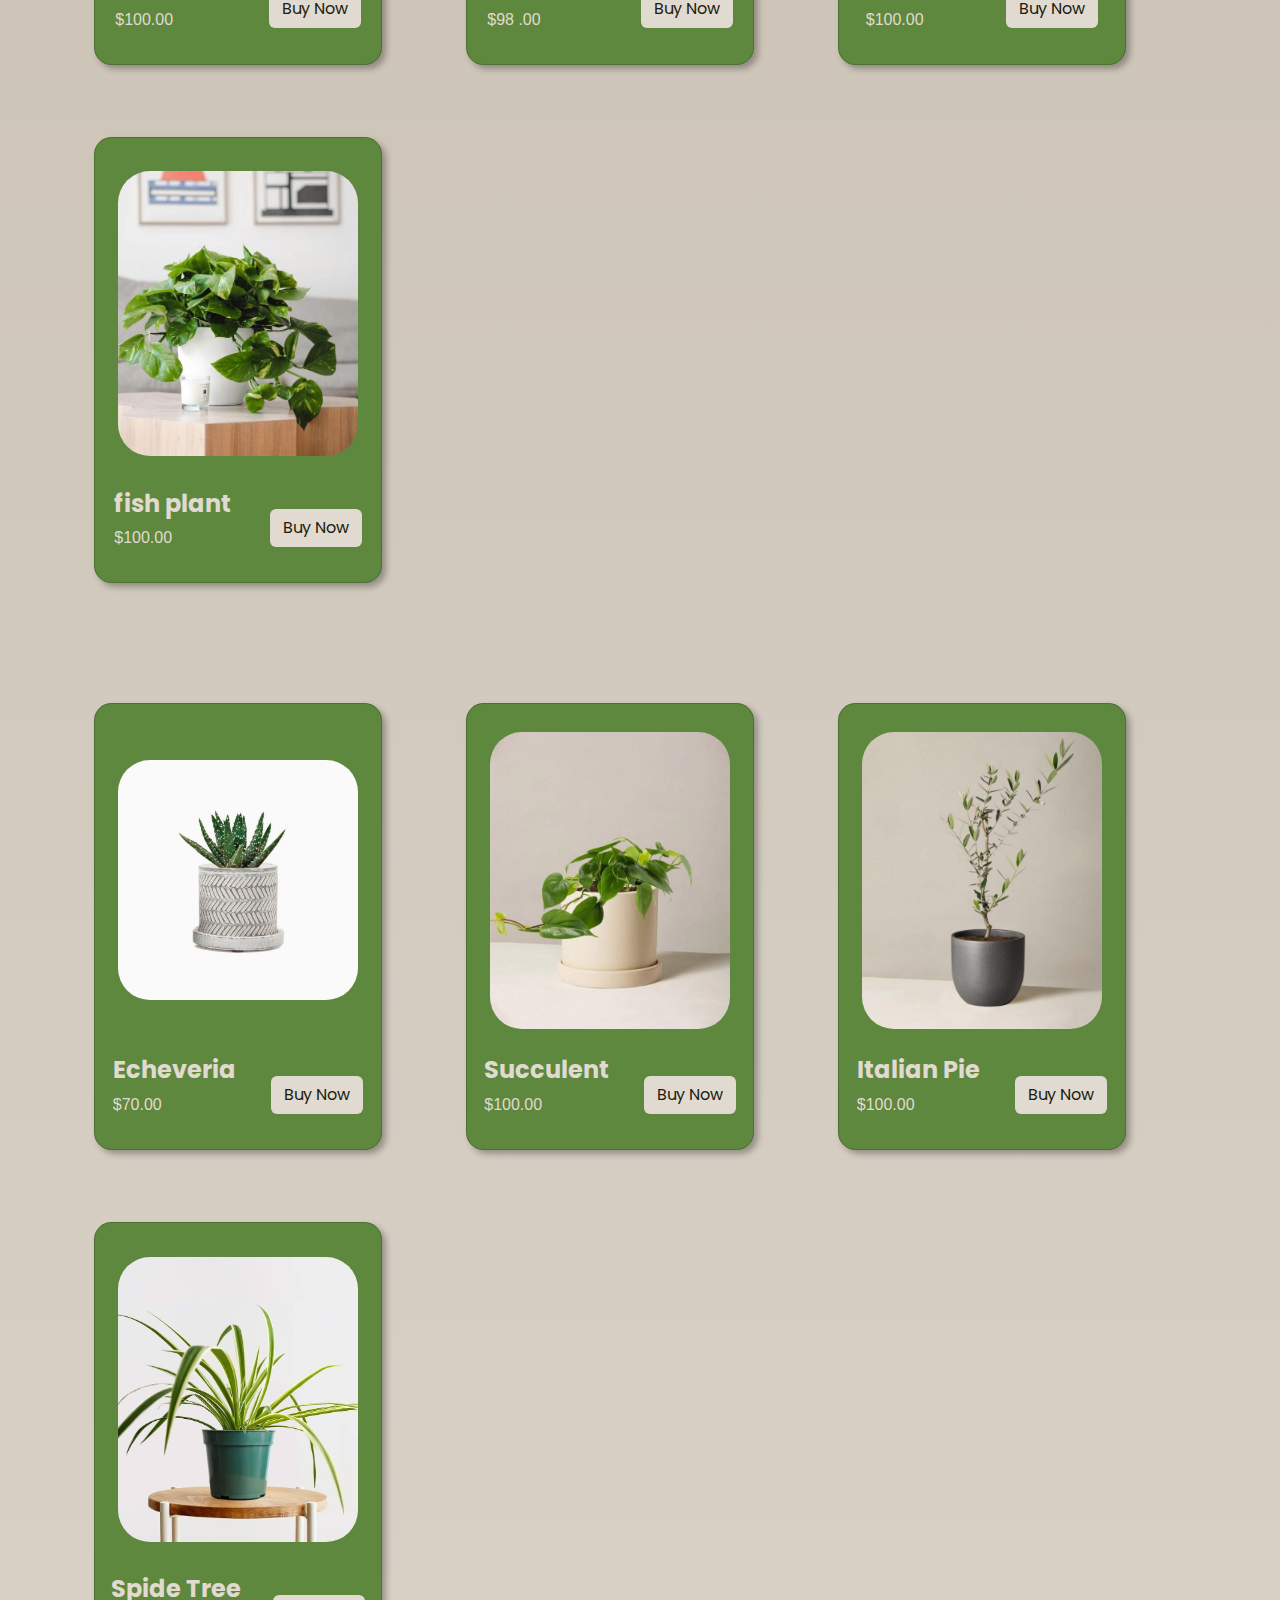
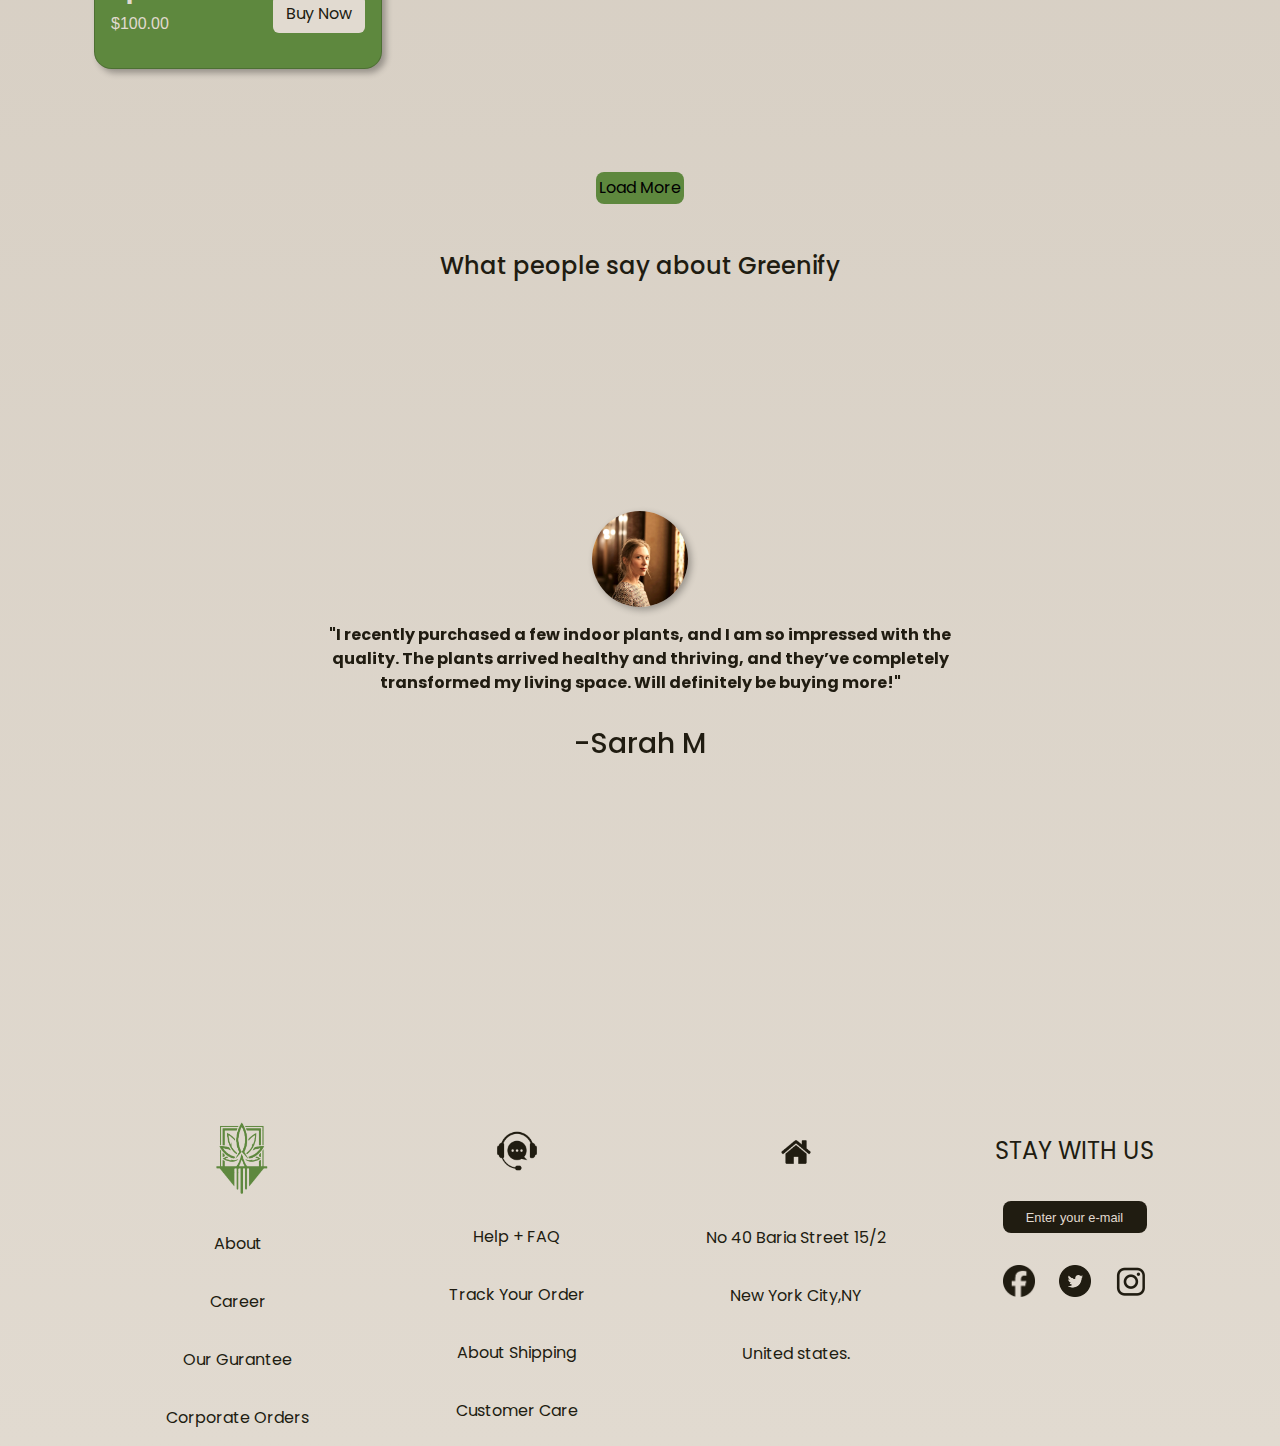
<file: Indoor Plantation/Landing pg.html>
<!DOCTYPE html>
<html lang="en">

<head>
    <meta charset="UTF-8">
    <meta name="viewport" content="width=device-width, initial-scale=1.0">
    <title>GREENIFY</title>
    <link rel="stylesheet" href="https://cdnjs.cloudflare.com/ajax/libs/font-awesome/6.6.0/css/all.min.css"
        integrity="sha512-Kc323vGBEqzTmouAECnVceyQqyqdsSiqLQISBL29aUW4U/M7pSPA/gEUZQqv1cwx4OnYxTxve5UMg5GT6L4JJg=="
        crossorigin="anonymous" referrerpolicy="no-referrer" />
    <link rel="stylesheet" href="/Indoor Plantation/Landing page/css folder/Landing pg.css">
    <script src="/Indoor Plantation/Landing page/js/landing pg.js" defer></script>
    <!-- Bootstrap css -->
    <link href="https://cdn.jsdelivr.net/npm/bootstrap@5.3.3/dist/css/bootstrap.min.css" rel="stylesheet"
        integrity="sha384-QWTKZyjpPEjISv5WaRU9OFeRpok6YctnYmDr5pNlyT2bRjXh0JMhjY6hW+ALEwIH" crossorigin="anonymous">
    <!-- bootstrap js -->
    <script src="https://cdn.jsdelivr.net/npm/bootstrap@5.3.3/dist/js/bootstrap.bundle.min.js"
        integrity="sha384-YvpcrYf0tY3lHB60NNkmXc5s9fDVZLESaAA55NDzOxhy9GkcIdslK1eN7N6jIeHz"
        crossorigin="anonymous"></script>
    <!-- JQuery CDN -->
    <script src="https://cdnjs.cloudflare.com/ajax/libs/jquery/3.7.1/jquery.min.js"></script>
    <link rel="preconnect" href="https://fonts.googleapis.com">
    <link rel="preconnect" href="https://fonts.gstatic.com" crossorigin>

    <!-- Swiper css -->
    <link rel="stylesheet" href="/Indoor Plantation/Landing page/css folder/swiper-bundle.min.css">

    <!-- Poppins font code -->
    <link
        href="https://fonts.googleapis.com/css2?family=Alegreya:ital,wght@0,400..900;1,400..900&family=Poppins:ital,wght@0,100;0,200;0,300;0,400;0,500;0,600;0,700;0,800;0,900;1,100;1,200;1,300;1,400;1,500;1,600;1,700;1,800;1,900&display=swap"
        rel="stylesheet">

    <!-- favicon -->
    <link rel="shortcut icon" href="/Indoor Plantation/assets/new Logo.png" type="image/x-icon">

    <!-- Media query files -->
    <link rel="stylesheet" href="/Responsiver files/frontpage Responsive.css   ">

</head>
</head>

<body style="background: linear-gradient(#C4BAAC,#E1DAD0);">
    <!-- Navbar starts from here -->
    <nav class="navbar navbar-expand-lg fixed-top">
        <div class="container-fluid" style="margin: 0px 100px;">
            <a class="navbar-brand me-auto" href="#"><img src="/Indoor Plantation/assets/new Logo.png" alt=""
                    style="height: 50px; width: 50px;"></a></a>

            <div class="offcanvas offcanvas-end" tabindex="-1" id="offcanvasNavbar"
                aria-labelledby="offcanvasNavbarLabel">
                <div class="offcanvas-header" id="offCanvas">
                    <h5 class="offcanvas-title" id="offcanvasNavbarLabel">Offcanvas</h5>
                    <button type="button" class="btn-close" data-bs-dismiss="offcanvas" aria-label="Close"></button>
                </div>
                <div class="offcanvas-body" id="offCanvas">
                    <ul class="navbar-nav justify-content-center flex-grow-1 pe-3">
                        <li class="nav-item">
                            <a class="nav-link active" aria-current="page" href="#" style="color: #e1dad0;">Home</a>
                        </li>
                        <li class="nav-item">
                            <a class="nav-link" href="/Indoor Plantation/Landing page/html files/about us.html">About
                                Us</a>
                        </li>
                        <li class="nav-item">
                            <a class="nav-link" href="#">Shops</a>
                        </li>
                        <li class="nav-item">
                            <a class="nav-link" href="#">Contact Us</a>
                        </li>
                    </ul>
                </div>
            </div>
            <form class="d-flex" role="search" style="cursor: pointer;">
                <input class="form-control me-2  text-center" type="search" placeholder="Search" aria-label="Search"
                    style="border-radius: 150px; width: 10rem; height: 2rem;">
            </form>
            <div class="d-flex align-item-center" style="cursor: pointer; gap: 10px;">
                <i class="fa-solid fa-user" style="color: #e1dad0;"></i>
                <i class="fa-solid fa-cart-shopping cart-btn" style="color: #e1dad0;" id="cartItem"></i>
            </div>
            <button id="nav-toggle" class="navbar-toggler" type="button" data-bs-toggle="offcanvas"
                data-bs-target="#offcanvasNavbar" aria-controls="offcanvasNavbar" aria-label="Toggle navigation">
                <span class="navbar-toggler-icon"></span>
            </button>
        </div>
    </nav>
    <!-- Navbar Ends from here -->

    <!-- Hero Section -->
    <section class="hero-section hide">

        <!-- Carousel -->
        <div id="demo" class="carousel slide" data-bs-ride="carousel">

            <!-- Indicators/dots -->
            <div class="carousel-indicators">
                <button type="button" data-bs-target="#demo" data-bs-slide-to="0" class="active"></button>
                <button type="button" data-bs-target="#demo" data-bs-slide-to="1"></button>
                <button type="button" data-bs-target="#demo" data-bs-slide-to="2"></button>
            </div>

            <!-- The slideshow/carousel -->
            <div class="carousel-inner">
                <div class="carousel-item active">
                    <img src="/Indoor Plantation/assets/bg2.jpg" alt="" class="d-block"
                        style="height: auto; width: 100%; object-fit: cover;">
                    <div class="carousel-caption">
                        <h3 style="color: #e1dad0; font-family: alegreya,sans-serif;">Sales Upto 25%off</h3>
                        <h3 style="color: #e1dad0; font-size: 3rem; color: #e1dad0;">Transform your space with Greenify
                        </h3>
                        <p style="font-family: alegreya,sans-serif;color: #e1dad0;">Patch helps you discover the best
                            plants for your space, delivers them </p>
                        <!-- <p style="font-family: alegreya,sans-serif;color: #e1dad0;"> to your door and helps you look
                            after them.</p> -->
                        <div class="btn rounded-pill mt-2" id="btn-page">Shop Now</div>
                    </div>
                </div>
                <div class="carousel-item">
                    <img src="/Indoor Plantation/bg new2.jpg" alt="Chicago" class="d-block m-auto"
                        style="width:100%; height: auto; position: relative; object-fit: cover; ">
                    <div class="carousel-caption">
                        <h3 style="color: #201c11;">Sales Upto 25%off</h3>
                        <h2 style="font-size: 3rem;color: #201c11;font-family:Alegreya,sans-serif;">"The Perfect Plant
                            for Every Room: Browse Our Collection"
                        </h2>
                        <p style="font-family: alegreya,sans-serif;color: #201c11;">Patch helps you discover the best
                            plants for your space, delivers them </p>
                        <!-- <p style="font-family: alegreya,sans-serif;color: #e1dad0;"> to your door and helps you look
                            after them.</p> -->
                        <div class="btn rounded-pill mt-2" id="btn-page">Shop Now</div>

                    </div>
                </div>
                <div class="carousel-item">
                    <img src="/Indoor Plantation/assets/Background img.png" alt="New York" class="d-block"
                        style="width:100%; height: auto; position: relative; object-fit: cover;">
                    <div class="carousel-caption">

                        <h3 style="color: #e1dad0;">Sale Upto 25%off</h3>
                        <h2 style="font-size: 3rem;color: #e1dad0;font-family:Alegreya,sans-serif;">"Elevate Your
                            Interiors with Beautiful Indoor Plants"
                        </h2>
                        <p style="font-family: alegreya,sans-serif;color: #e1dad0;">Patch helps you discover the best
                            plants for your space, delivers them </p>
                        <!-- <p style="font-family: alegreya,sans-serif;color: #e1dad0;"> to your door and helps you look
                            after them.</p> -->
                        <div class="btn rounded-pill mt-2" id="btn-page">Shop Now</div>
                    </div>
                </div>
            </div>

            <!-- Left and right controls/icons -->
            <button class="carousel-control-prev" type="button" data-bs-target="#demo" data-bs-slide="prev">
                <span class="carousel-control-prev-icon"></span>
            </button>
            <button class="carousel-control-next" type="button" data-bs-target="#demo" data-bs-slide="next">
                <span class="carousel-control-next-icon"></span>
            </button>
        </div>
    </section>
    <!-- Hero Section ends here -->


    <!-- Hero Section 2 Starts From Here -->
    <!-- <div class="section-container" style=" height: 100vh; width: 100%;">
        <div class="container-lg">
            <div class="content">
                <div class="grid-container" style="display: grid; grid-template-columns: auto auto auto;">
                    <div class="container">
                        <img src="/Indoor Plantation/assets/Front Card.webp" alt="Snow"
                            style="width: 100%; border-radius: 1rem; box-shadow:3px 3px 5px #b0a595;">
                        <div class="h1 fw-bold" style="position: absolute;left: 2rem; display: block; color: #201c11;">
                            Grow & Go
                            <div class="h6 mt-1" style="position: relative;">Shop Your New Green Companion</div>
                            <a href="">
                                <div id="Explor">
                                    <div class="btn p-0 " id="Explore1">Explore Now</div>
                                </div>
                            </a>
                        </div>
                    </div>
                    <div class="grid-item2 absolute" style="display: block; margin: 0px auto;">
                        <div class="container" style="position: relative;">
                            <img src="/Indoor Plantation/assets/Front.webp" alt="Snow"
                                style="width:100%; border-radius:1rem;box-shadow: 3px 3px 5px #b0a595 ">
                            <div class="h1 fw-bold"
                                style="position: absolute;left: 2rem; display: block; color: #201c11;">Leaf
                                & Shop
                                <div class="h6 mt-1" style="position: relative;">Find Your Perfect Plant</div>
                                <a href="">
                                    <div id="Explor">
                                        <div class="btn p-0 " id="Explore">Explore Now</div>
                                    </div>
                                </a>
                            </div>
                        </div>
                    </div>
                </div>

            </div>

        </div>
    </div> -->
    <!-- Hero Section 2 Ends From Here -->

    <!-- Trending section 3 -->
    <!-- <div class="container-section" style="height: fit-content; width: 100%;">
        <div class="container-sm ">
            <div class="heading">
                <div class="h1  pt-4 pb-0 text-center">
                    Trending
                </div>
            </div>
            <div class="card-container">
                <div class="row">
                    <div class="col-lg">
                        <div class="card" style="width: 20rem; background-color: #5e883e;border-radius: 1.5rem;">
                            <div class="bg-color d-flex  mt-3 mb-0 ms-auto me-auto"
                                style="width:15rem; height: 23rem;  align-items: center;position: relative;background:rgba(255,255,255,.1);backdrop-filter: blur(100px); box-shadow: 0px 0px 4px rgba(255,255,255,0.1); border-radius: 1.2rem;">
                                <img src=" /Indoor Plantation/assets/product img.png" class="card-img-top p-3" alt="..."
                                    style=" position: absolute; top: -12px;">
                                <div class="bg-text text-center pt-0 pb-0 ps-2 pe-2"
                                    style="bottom: 0; position: absolute;">
                                    <div class="h4 fw-bold">Adipiscing cursus </div>
                                    <p>We Grow those Plant’s that’s
                                        makes your home interior
                                        more auspicious.</p>
                                </div>
                            </div>
                            <div class=" card-body d-flex m-0   pb-3 " style=" justify-content:
                                        space-around; gap: 3rem; align-items: center;">
                                <a href="#" class="btn"
                                    style="background-color: #E1DAD0; color: #201c11; border-radius: 0.5rem;"
                                    id="trendingBtn">Buy
                                    Now</a>
                                <p class="card-text "
                                    style="font-family:'Segoe UI', Tahoma, Geneva, Verdana, sans-serif; font-weight: 500;">
                                    $100.00</p>
                            </div>
                        </div>

                    </div>
                    <div class="col-lg">
                        <div class="card" style="width: 20rem; background-color: #5e883e;border-radius: 1.5rem;">
                            <div class="bg-color d-flex  mt-3 mb-0 ms-auto me-auto"
                                style="width:15rem; height: 23rem;  align-items: center;position: relative;background:rgba(255,255,255,.1);backdrop-filter: blur(100px); box-shadow: 0px 0px 4px rgba(255,255,255,0.1); border-radius: 1.2rem;">
                                <img src=" /Indoor Plantation/assets/product img.png" class="card-img-top p-3" alt="..."
                                    style=" position: absolute; top: -12px;">
                                <div class="bg-text text-center pt-0 pb-0 ps-2 pe-2"
                                    style="bottom: 0; position: absolute;">
                                    <div class="h4 fw-bold">Adipiscing cursus </div>
                                    <p>We Grow those Plant’s that’s
                                        makes your home interior
                                        more auspicious.</p>
                                </div>
                            </div>
                            <div class=" card-body d-flex m-0   pb-3 " style=" justify-content:
                                        space-around; gap: 3rem; align-items: center;">
                                <a href="#" class="btn"
                                    style="background-color: #E1DAD0; color: #201c11; border-radius: 0.5rem;"
                                    id="trendingBtn">Buy
                                    Now</a>
                                <p class="card-text "
                                    style="font-family:'Segoe UI', Tahoma, Geneva, Verdana, sans-serif; font-weight: 500;">
                                    $100.00</p>
                            </div>
                        </div>

                    </div>
                    <div class="col-lg">
                        <div class="card" style="width: 20rem; background-color: #5e883e;border-radius: 1.5rem;">
                            <div class="bg-color d-flex  mt-3 mb-0 ms-auto me-auto"
                                style="width:15rem; height: 23rem;  align-items: center;position: relative;background:rgba(255,255,255,.1);backdrop-filter: blur(100px); box-shadow: 0px 0px 4px rgba(255,255,255,0.1); border-radius: 1.2rem;">
                                <img src=" /Indoor Plantation/assets/product img.png" class="card-img-top p-3" alt="..."
                                    style=" position: absolute; top: -12px;">
                                <div class="bg-text text-center pt-0 pb-0 ps-2 pe-2"
                                    style="bottom: 0; position: absolute;">
                                    <div class="h4 fw-bold">Adipiscing cursus </div>
                                    <p>We Grow those Plant’s that’s
                                        makes your home interior
                                        more auspicious.</p>
                                </div>
                            </div>
                            <div class=" card-body d-flex m-0   pb-3 " style=" justify-content:
                                        space-around; gap: 3rem; align-items: center;">
                                <a href="#" class="btn"
                                    style="background-color: #E1DAD0; color: #201c11; border-radius: 0.5rem;"
                                    id="trendingBtn">Buy
                                    Now</a>
                                <p class="card-text "
                                    style="font-family:'Segoe UI', Tahoma, Geneva, Verdana, sans-serif; font-weight: 500;">
                                    $100.00</p>
                            </div>
                        </div>

                    </div>
                </div>
            </div>
        </div>
    </div> -->
    <!-- Trending section 3  End Here-->

    <!-- Deals of the day section starts from -->

    <section class="section-container" style="position: relative;">
        <div class="container-lg">
            <div class="heading text-center pt-3">
                <div class="h3">Deals of the day</div>
            </div>
            <div class="content d-flex flex-column " style=" height: fit-content; justify-content: center;">
                <div class=" row d-flex justify-content-center " style="align-items: center;">
                    <div class="col">
                        <div class="card" style="width: 20rem; background-color: #5e883e;border-radius: 1.5rem;">
                            <div class="bg-color d-flex  mt-3 mb-0 ms-auto me-auto"
                                style="width:15rem; height: 23rem;  align-items: center;position: relative;background:rgba(255,255,255,.1);backdrop-filter: blur(100px); box-shadow: 0px 0px 4px rgba(255,255,255,0.1); border-radius: 1.2rem;">

                                <img src="/Indoor Plantation/assets/Snake Plant- Sansevieria Trifasciata- -10.png"
                                    class="card-img-top p-3" alt="..." style=" position: absolute; top: 4px;">
                                <div class="bg-text text-center pt-0 pb-0 ps-2 pe-2"
                                    style="bottom: 0; position: absolute;">
                                    <div class="h4 fw-bold">Adipiscing cursus </div>
                                    <p>We Grow those Plant’s that’s
                                        makes your home interior
                                        more auspicious.</p>
                                </div>
                            </div>
                            <div class=" card-body d-flex m-0   pb-3 " style=" justify-content:
                                        space-around; gap: 3rem; align-items: center;">
                                <a href="#" class="btn"
                                    style="background-color: #E1DAD0; color: #201c11; border-radius: 0.5rem;"
                                    id="trendingBtn">Buy
                                    Now</a>
                                <p class="card-text "
                                    style="font-family:'Segoe UI', Tahoma, Geneva, Verdana, sans-serif; font-weight: 500;">
                                    $100.00</p>
                            </div>
                        </div>
                    </div>
                    <div class="col">
                        <div class="heading-container text-center ">
                            <div class="h1">limited time Deal</div>
                            <div class="h5">
                                Shop Limited time <br>
                                offer deal with us.
                            </div>
                        </div>
                        <div class="timer-content d-grid mt-5"
                            style=" gap: 10px; grid-template-columns: auto auto auto auto;">
                            <div class="bg-timer d-flex flex-column" style="align-items: center;">
                                <div class="bg-time d-flex justify-content-center"
                                    style="height: 5rem; width: 5rem; border-radius: 50%; background-color: #5e883e; align-items: center;">
                                    <div class="h3" style="margin: 0;" id="timerValue">01</div>
                                </div>
                                <div class="date-hours">
                                    <div class="h5">Days</div>
                                </div>
                            </div>
                            <div class="bg-timer d-flex flex-column" style="align-items: center;">
                                <div class="bg-time d-flex justify-content-center"
                                    style="height: 5rem; width: 5rem; border-radius: 50%; background-color: #5e883e; align-items: center;">
                                    <div class="h3" id="timerValue">01</div>
                                </div>
                                <div class="date-hours">
                                    <div class="h5">Hours</div>
                                </div>
                            </div>
                            <div class="bg-timer d-flex flex-column" style="align-items: center;">
                                <div class="bg-time d-flex justify-content-center"
                                    style="height: 5rem; width: 5rem; border-radius: 50%; background-color: #5e883e; align-items: center;">
                                    <div class="h3" id="timerValue">01</div>
                                </div>
                                <div class="date-hours">
                                    <div class="h5">Minutes</div>
                                </div>
                            </div>
                            <div class="bg-timer d-flex flex-column" style="align-items: center;">
                                <div class="bg-time d-flex justify-content-center"
                                    style="height: 5rem; width: 5rem; border-radius: 50%; background-color: #5e883e; align-items: center;">
                                    <div class="h3" id="timerValue">01</div>
                                </div>
                                <div class="date-hours">
                                    <div class="h5">Seconds</div>
                                </div>
                            </div>
                        </div>
                    </div>
                </div>
            </div>
        </div>
    </section>

    <!-- Deals of the day section  ends from -->

    <div class="container-lg" id="dealsContainer" style="position: relative; ">
        <div class="container-sm">
            <div class="title-section pt-4">
                <div class="titles  d-flex justify-content-center" style="color: #201c11; font-family: sans-serif;"
                    id="category">
                    <a href="">
                        <div class="h3 fw-bold">All Plants | </div>
                    </a>
                    <a href="">
                        <div class="h3 fw-bold">New Collection | </div>
                    </a>
                    <a href="">
                        <div class="h3 fw-bold">Sale</div>
                    </a>
                </div>
            </div>

            <div class="content-container d-block" style="margin-top: ;">


                <div class="content">
                    <div class="row">
                        <div class="col">
                            <div class="card"
                                style="width: 18rem; background-color: #5e883e;border-radius: 1.1rem;  box-shadow: 4px 4px 6px  rgba(0,0,0,0.3);">
                                <div class="bg-color d-flex  mt-3 mb-0 ms-auto me-auto"
                                    style="width:15rem; height: 20rem;  align-items: center;position: relative; border-radius: 1.5rem;">
                                    <figure>
                                        <img src="/Indoor Plantation/assets/products img/product1front.jpg"
                                            class="card-img-top mt-3" alt="Snake Plant" style="border-radius: 2rem;">
                                        <figcaption style="gap: 2rem;">
                                            <div class="icon-bg d-flex justify-content-center"
                                                style="align-items: center; background-color: #201c11; width: 2em; height: 2em; border-radius: 50%; "
                                                id="cartIcon">
                                                <i class="fa-solid fa-cart-shopping" style="color: #e1dad0; "></i>
                                            </div>
                                            <div class="icon-bg d-flex justify-content-center"
                                                style="align-items: center; background-color: #201c11; width: 2em; height: 2em; border-radius: 50%; ">
                                                <a href="/Indoor Plantation/Landing page/html files/quickview.html"
                                                    id="contentImages" onclick="changeImg()"><i
                                                        class="fa-duotone fa-solid fa-magnifying-glass"
                                                        style="color: #E1DAD0;"></i></a>
                                            </div>
                                            <div class="icon-bg d-flex justify-content-center"
                                                style="align-items: center; background-color: #201c11; width: 2em; height: 2em; border-radius: 50%; ">
                                                <i class="fa-solid fa-heart " style="color: #E1DAD0;"></i>
                                            </div>

                                        </figcaption>
                                    </figure>
                                </div>
                                <div class=" card-body d-flex m-0   pb-3 " style=" justify-content:
                        space-around; gap: 2rem; align-items: center;">
                                    <div class="plant" style="color: #E1DAD0; font-family: sans-serif;">
                                        <h4 class="fw-bold">Phillipine</h4>
                                        <p style="font-family: sans-serif;">$100.00</p>
                                    </div>
                                    <div class="cart-btn">

                                        <div class="btn" id="buyBtn">Buy Now</div>
                                    </div>
                                </div>
                            </div>
                        </div>
                        <div class="col">
                            <div class="card"
                                style="width: 18rem; background-color: #5e883e;border-radius: 1.1rem;  box-shadow: 4px 4px 6px  rgba(0,0,0,0.3);">
                                <div class="bg-color d-flex  mt-3 mb-0 ms-auto me-auto"
                                    style="width:15rem; height: 20rem;  align-items: center;position: relative; border-radius: 1.5rem;">
                                    <figure>
                                        <img src="/Indoor Plantation/assets/products img/product 2.jpg"
                                            class="card-img-top mt-3" alt="Snake Plant" style="border-radius: 2rem;">
                                        <figcaption style="gap: 2rem;">
                                            <div class="icon-bg d-flex justify-content-center"
                                                style="align-items: center; background-color: #201c11; width: 2em; height: 2em; border-radius: 50%; ">
                                                <i class="fa-solid fa-cart-shopping" style="color: #e1dad0; "></i>
                                            </div>
                                            <div class="iFcon-bg d-flex justify-content-center"
                                                style="align-items: center; background-color: #201c11; width: 2em; height: 2em; border-radius: 50%; ">
                                                <a href="/Indoor Plantation/Landing page/html files/quicview2.html"
                                                    class="link-quick"><i
                                                        class="fa-duotone fa-solid fa-magnifying-glass"
                                                        style="color: #E1DAD0;"></i></a>
                                            </div>
                                            <div class="icon-bg d-flex justify-content-center"
                                                style="align-items: center; background-color: #201c11; width: 2em; height: 2em; border-radius: 50%; ">
                                                <i class="fa-solid fa-heart " style="color: #E1DAD0;"></i>
                                            </div>

                                        </figcaption>
                                    </figure>
                                </div>
                                <div class=" card-body d-flex m-0   pb-3 " style=" justify-content:
                        space-around; gap: 2rem; align-items: center;">
                                    <div class="plant" style="color: #E1DAD0;">
                                        <h4 class="fw-bold">Pine Tree</h4>
                                        <p style="font-family: sans-serif;">$98 .00</p>
                                    </div>
                                    <div class="cart-btn">

                                        <div class="btn" id="buyBtn">Buy Now</div>
                                    </div>
                                </div>
                            </div>
                        </div>
                        <div class="col">
                            <div class="card"
                                style="width: 18rem; background-color: #5e883e;border-radius: 1.1rem;  box-shadow: 4px 4px 6px  rgba(0,0,0,0.3);">
                                <div class="bg-color d-flex  mt-3 mb-0 ms-auto me-auto"
                                    style="width:15rem; height: 20rem;  align-items: center;position: relative; border-radius: 1.5rem;">
                                    <figure>
                                        <img src="/Indoor Plantation/assets/products img/product2.jpg"
                                            class="card-img-top mt-3" alt="Snake Plant" style="border-radius: 2rem;">
                                        <figcaption style="gap: 2rem;">
                                            <div class="icon-bg d-flex justify-content-center"
                                                style="align-items: center; background-color: #201c11; width: 2em; height: 2em; border-radius: 50%; ">
                                                <i class="fa-solid fa-cart-shopping" style="color: #e1dad0; "></i>
                                            </div>
                                            <div class="icon-bg d-flex justify-content-center"
                                                style="align-items: center; background-color: #201c11; width: 2em; height: 2em; border-radius: 50%; ">
                                                <a href="/Indoor Plantation/Landing page/html files/quickview3.html">
                                                    <i class="fa-duotone fa-solid fa-magnifying-glass"
                                                        style="color: #E1DAD0;"></i>
                                                </a>
                                            </div>
                                            <div class="icon-bg d-flex justify-content-center"
                                                style="align-items: center; background-color: #201c11; width: 2em; height: 2em; border-radius: 50%; ">
                                                <i class="fa-solid fa-heart " style="color: #E1DAD0;"></i>
                                            </div>

                                        </figcaption>
                                    </figure>
                                </div>
                                <div class=" card-body d-flex m-0   pb-3 " style=" justify-content:
                    space-around; gap: 2rem; align-items: center;">
                                    <div class="plant" style="color: #E1DAD0;">
                                        <h4 class="fw-bold">Aurora</h4>
                                        <p style="font-family: sans-serif;">$100.00</p>
                                    </div>
                                    <div class="cart-btn">
                                        <div class="btn" id="buyBtn">Buy Now</div>
                                    </div>
                                </div>
                            </div>
                        </div>
                        <div class="col">
                            <div class="card"
                                style="width: 18rem; background-color: #5e883e;border-radius: 1.1rem;  box-shadow: 4px 4px 6px  rgba(0,0,0,0.3);">
                                <div class="bg-color d-flex  mt-3 mb-0 ms-auto me-auto"
                                    style="width:15rem; height: 20rem;  align-items: center;position: relative; border-radius: 1.5rem;">
                                    <figure>
                                        <img src="/Indoor Plantation/assets/products img/product 4.jpg"
                                            class="card-img-top mt-3" alt="Snake Plant" style="border-radius: 2rem;">
                                        <figcaption style="gap: 2rem;">
                                            <div class="icon-bg d-flex justify-content-center"
                                                style="align-items: center; background-color: #201c11; width: 2em; height: 2em; border-radius: 50%; ">
                                                <i class="fa-solid fa-cart-shopping" style="color: #e1dad0; "></i>
                                            </div>
                                            <a href="/Indoor Plantation/Landing page/html files/quickview4.html">
                                                <div class="icon-bg d-flex justify-content-center"
                                                    style="align-items: center; background-color: #201c11; width: 2em; height: 2em; border-radius: 50%; ">
                                                    <i class="fa-duotone fa-solid fa-magnifying-glass"
                                                        style="color: #E1DAD0;"></i>

                                            </a>
                                </div>
                                <div class="icon-bg d-flex justify-content-center"
                                    style="align-items: center; background-color: #201c11; width: 2em; height: 2em; border-radius: 50%; ">
                                    <i class="fa-solid fa-heart " style="color: #E1DAD0;"></i>
                                </div>

                                </figcaption>
                                </figure>
                            </div>
                            <div class=" card-body d-flex m-0   pb-3 " style=" justify-content:
                    space-around; gap: 2rem; align-items: center;">
                                <div class="plant" style="color: #E1DAD0;">
                                    <h4 class="fw-bold">fish plant</h4>
                                    <p style="font-family: sans-serif;">$100.00</p>
                                </div>
                                <div class="cart-btn">
                                    <div class="btn" id="buyBtn">Buy Now</div>
                                </div>
                            </div>
                        </div>
                    </div>
                </div>
            </div>
            <div class="row mt-5" style="position: relative;">
                <div class="col">
                    <div class="card"
                        style="width: 18rem; background-color: #5e883e;border-radius: 1.1rem;  box-shadow: 4px 4px 6px rgba(0,0,0,0.3);">
                        <div class="bg-color d-flex  mt-3 mb-0 ms-auto me-auto"
                            style="width:15rem; height: 20rem;  align-items: center;position: relative; border-radius: 1.5rem;">
                            <figure>
                                <img src="/Indoor Plantation/assets/products img/product 5.jpg"
                                    class="card-img-top mt-3" alt="Snake Plant" style="border-radius: 2rem;">
                                <figcaption style="gap: 2rem;">
                                    <div class="icon-bg d-flex justify-content-center"
                                        style="align-items: center; background-color: #201c11; width: 2em; height: 2em; border-radius: 50%; ">
                                        <i class="fa-solid fa-cart-shopping" style="color: #e1dad0; "></i>
                                    </div>


                                    <div class="icon-bg d-flex justify-content-center"
                                        style="align-items: center; background-color: #201c11; width: 2em; height: 2em; border-radius: 50%; ">
                                        <a href="/Indoor Plantation/Landing page/html files/quickview 5.html">
                                            <i class="fa-duotone fa-solid fa-magnifying-glass"
                                                style="color: #E1DAD0;"></i>

                                        </a>
                                    </div>
                                    <div class="icon-bg d-flex justify-content-center"
                                        style="align-items: center; background-color: #201c11; width: 2em; height: 2em; border-radius: 50%; ">
                                        <i class="fa-solid fa-heart " style="color: #E1DAD0;"></i>
                                    </div>

                                </figcaption>
                            </figure>
                        </div>
                        <div class=" card-body d-flex m-0   pb-3 " style=" justify-content:
                        space-around; gap: 2rem; align-items: center;">
                            <div class="plant" style="color: #E1DAD0;">
                                <h4 class="fw-bold">Echeveria</h4>
                                <p style="font-family: sans-serif;">$70.00</p>
                            </div>
                            <div class="cart-btn">

                                <div class="btn" id="buyBtn">Buy Now</div>
                            </div>
                        </div>
                    </div>
                </div>
                <div class="col">
                    <div class="card"
                        style="width: 18rem; background-color: #5e883e;border-radius: 1.1rem;  box-shadow: 4px 4px 6px rgba(0,0,0,0.3);">
                        <div class="bg-color d-flex  mt-3 mb-0 ms-auto me-auto"
                            style="width:15rem; height: 20rem;  align-items: center;position: relative; border-radius: 1.5rem;">
                            <figure>
                                <img src="/Indoor Plantation/assets/products img/product 6.jpg"
                                    class="card-img-top mt-3" alt="Snake Plant" style="border-radius: 2rem;">
                                <figcaption style="gap: 2rem;">
                                    <div class="icon-bg d-flex justify-content-center"
                                        style="align-items: center; background-color: #201c11; width: 2em; height: 2em; border-radius: 50%; ">
                                        <i class="fa-solid fa-cart-shopping" style="color: #e1dad0; "></i>
                                    </div>

                                    <div class="icon-bg d-flex justify-content-center"
                                        style="align-items: center; background-color: #201c11; width: 2em; height: 2em; border-radius: 50%; ">
                                        <a href="/Indoor Plantation/Landing page/html files/quickview6.html">
                                            <i class="fa-duotone fa-solid fa-magnifying-glass"
                                                style="color: #E1DAD0;"></i>
                                        </a>
                                    </div>
                                    <div class="icon-bg d-flex justify-content-center"
                                        style="align-items: center; background-color: #201c11; width: 2em; height: 2em; border-radius: 50%; ">
                                        <i class="fa-solid fa-heart " style="color: #E1DAD0;"></i>
                                    </div>

                                </figcaption>
                            </figure>
                        </div>
                        <div class=" card-body d-flex m-0   pb-3 " style=" justify-content:
                        space-around; gap: 2rem; align-items: center;">
                            <div class="plant" style="color: #E1DAD0;">
                                <h4 class="fw-bold">Succulent</h4>
                                <p style="font-family: sans-serif;">$100.00</p>
                            </div>
                            <div class="cart-btn">

                                <div class="btn" id="buyBtn">Buy Now</div>
                            </div>
                        </div>
                    </div>
                </div>
                <div class="col">
                    <div class="card" id="cardFirst"
                        style="width: 18rem; background-color: #5e883e;border-radius: 1.1rem;  box-shadow: 4px 4px 6px rgba(0,0,0,0.3);">
                        <div class="bg-color d-flex  mt-3 mb-0 ms-auto me-auto"
                            style="width:15rem; height: 20rem;  align-items: center;position: relative; border-radius: 1.5rem;">
                            <figure>
                                <img src="/Indoor Plantation/assets/products img/product7.jpg" class="card-img-top mt-3"
                                    alt="Snake Plant" style="border-radius: 2rem;">
                                <figcaption style="gap: 2rem;">
                                    <div class="icon-bg d-flex justify-content-center"
                                        style="align-items: center; background-color: #201c11; width: 2em; height: 2em; border-radius: 50%; ">
                                        <i class="fa-solid fa-cart-shopping" style="color: #e1dad0; "></i>
                                    </div>
                                    <div class="icon-bg d-flex justify-content-center"
                                        style="align-items: center; background-color: #201c11; width: 2em; height: 2em; border-radius: 50%; ">
                                        <a href="/Indoor Plantation/Landing page/html files/quickview7.html">
                                            <i class="fa-duotone fa-solid fa-magnifying-glass"
                                                style="color: #E1DAD0;"></i>
                                        </a>
                                    </div>
                                    <div class="icon-bg d-flex justify-content-center"
                                        style="align-items: center; background-color: #201c11; width: 2em; height: 2em; border-radius: 50%; ">
                                        <i class="fa-solid fa-heart " style="color: #E1DAD0;"></i>
                                    </div>

                                </figcaption>
                            </figure>
                        </div>
                        <div class=" card-body d-flex m-0   pb-3 " style=" justify-content:
                        space-around; gap: 2rem; align-items: center;">
                            <div class="plant" style="color: #E1DAD0;">
                                <h4 class="fw-bold">Italian Pie</h4>
                                <p style="font-family: sans-serif;">$100.00</p>
                            </div>
                            <div class="cart-btn">
                                <div class="btn" id="buyBtn">Buy Now</div>
                            </div>
                        </div>
                    </div>
                </div>
                <div class="col">
                    <div class="card" id="cardFirst"
                        style="width: 18rem; background-color: #5e883e;border-radius: 1.1rem;  box-shadow: 4px 4px 6px rgba(0,0,0,0.3);">
                        <div class="bg-color d-flex  mt-3 mb-0 ms-auto me-auto"
                            style="width:15rem; height: 20rem;  align-items: center;position: relative; border-radius: 1.5rem;">
                            <figure>
                                <img src="/Indoor Plantation/assets/products img/product8.jpg" class="card-img-top mt-3"
                                    alt="Snake Plant" style="border-radius: 2rem;">
                                <figcaption style="gap: 2rem;">
                                    <div class="icon-bg d-flex justify-content-center"
                                        style="align-items: center; background-color: #201c11; width: 2em; height: 2em; border-radius: 50%; ">
                                        <i class="fa-solid fa-cart-shopping" style="color: #e1dad0; "></i>
                                    </div>
                                    <div class="icon-bg d-flex justify-content-center"
                                        style="align-items: center; background-color: #201c11; width: 2em; height: 2em; border-radius: 50%; ">
                                        <a href="/Indoor Plantation/Landing page/html files/quickview8.html">
                                            <i class="fa-duotone fa-solid fa-magnifying-glass"
                                                style="color: #E1DAD0;"></i>
                                        </a>
                                    </div>
                                    <div class="icon-bg d-flex justify-content-center"
                                        style="align-items: center; background-color: #201c11; width: 2em; height: 2em; border-radius: 50%; ">
                                        <i class="fa-solid fa-heart " style="color: #E1DAD0;"></i>
                                    </div>

                                </figcaption>
                            </figure>
                        </div>
                        <div class=" card-body d-flex m-0   pb-3 " style=" justify-content:
                        space-around; gap: 2rem; align-items: center;">
                            <div class="plant" style="color: #E1DAD0;">
                                <h4 class="fw-bold">Spide Tree</h4>
                                <p style="font-family: sans-serif;">$100.00</p>
                            </div>
                            <div class="cart-btn">
                                <div class="btn" id="buyBtn">Buy Now</div>
                            </div>
                        </div>
                    </div>
                </div>
            </div>
            <div class="loadbtn text-center mt-5 ">
                <button
                    style="background-color: #5e883e; border: none; width: 5.5rem; height: 2rem; border-radius: .5rem;">Load
                    More</button>
            </div>
        </div>
    </div>


    <!-- How it works Section starts from here  -->
    <!-- <div class="section-container d-flex justify-content-center " style=" width: 100%; position:relative;">
            <div class="container-lg d-flex justify-content-center " style=" height: 100vh;align-items: center; ">
                <div class="content d-flex flex-column " style="position: relative; align-items: center;">
                    <div class="title text-center relative" style="top: -8rem; position: absolute;">
                        <div class="h2" style="color: #201c11;">Here How it work's</div>
                    </div>
                    <div class="row" style="align-items: center; ">
                        <div class="">
                            <div class="col">
                                <div class="bg-1 d-flex flex-column" style="align-items: center;">
                                    <div class="bg"
                                        style="background-color: #5e883e; width: 7rem; height: 7rem; border-radius: 50% ;align-items: center; justify-content:center; box-shadow: 5px 2px 8px rgba(109, 109, 109, 0.512); cursor:pointer;; cursor:pointer;  ">
                                        <img src="/Indoor Plantation/assets/New folder/Plant Vector.png" alt=""
                                            style="width: 7rem; height: auto; ">
                                    </div>
                                </div>
                                <div class="text-circles mt-2" style="color: #201c11;">
                                    <div class="h6">Choose Your Plant </div>
                                </div>
                            </div>
                            <div class="col">
                                <div class="bg-1 d-flex flex-column" style="align-items: center;">
                                    <div class="bg d-flex"
                                        style="background-color: #5e883e; width: 7rem; height: 7rem; border-radius: 50%; align-items: center; justify-content:center; box-shadow: 5px 2px 8px rgba(109, 109, 109, 0.512); cursor:pointer;; cursor:pointer;  ">
                                        <img src="/Indoor Plantation/assets/New folder/Payment method.png" alt=""
                                            style="width: 5rem;">
                                    </div>
                                </div>
                                <div class="text-circles mt-2" style="color: #201c11;">
                                    <div class="h6 text-center">
                                        Select Your Payment <br>
                                        Method
                                    </div>
                                </div>
                            </div>
                            <div class="col">
                                <div class="bg-1 d-flex flex-column" style="align-items: center;">
                                    <div class="bg d-flex justify-content-center"
                                        style="background-color: #5e883e; width: 7rem; height: 7rem; border-radius: 50%; box-shadow: 5px 2px 8px rgba(109, 109, 109, 0.512); cursor:pointer;; cursor:pointer;    ">
                                        <img src="/Indoor Plantation/assets/New folder/Shipped.png" alt=""
                                            style="width: 8rem; height: auto;">
                                    </div>
                                </div>
                                <div class="text-circles mt-2" style="color: #201c11;">
                                    <div class="h6 text-center">
                                        Have it Shipped
                                    </div>
                                </div>
                            </div>
                            <div class="col">
                                <div class="bg-1 d-flex flex-column" style="align-items: center;">
                                    <div class="bg d-flex justify-content-center"
                                        style="background-color: #5e883e; width: 7rem; height: 7rem; border-radius: 50%; align-items: center; box-shadow: 5px 2px 8px rgba(109, 109, 109, 0.512); cursor:pointer;; cursor:pointer;  ">
                                        <img src="/Indoor Plantation/assets/New folder/plant growing.png" alt=""
                                            style="width: 6rem;">
                                    </div>
                                    <div class="text-circles mt-2" style="color: #201c11;">
                                        <div class="h6 text-center">
                                            Watch it Growing
                                        </div>
                                    </div>
                                </div>
                            </div>
                        </div>
                    </div>
                    <div class="col" style="display: grid; grid-template-columns: auto auto auto;column-gap: 2rem; ">
                        <div class="grid-item-1">
                            <div class="bg-1 d-flex flex-column " style="align-items:center ;">
                                <div class="bg d-flex justify-content-center align-item-center"
                                    style="background-color: #5e883e; width: 7rem; height: 7rem; border-radius: 50%;box-shadow: 5px 2px 8px rgba(109, 109, 109, 0.512); cursor:pointer; ">
                                    <img src="/Indoor Plantation/assets/New folder/Free shipping.png" alt=""
                                        style="width: 5rem;">
                                </div>
                                <div class="text-circles mt-2">
                                    <div class="h6 text-center" style="color: #201c11;">
                                        Free Shipping <br><br>
                                        Experience the Convenience <br> of Free Shipping!
                                    </div>
                                </div>
                            </div>

                        </div>
                        <div class="col">
                            <div class="bg-1 d-flex flex-column " style="align-items: center;">
                                <div class="bg d-flex justify-content-center"
                                    style="background-color: #5e883e; width: 7rem; height: 7rem; border-radius: 50%;align-items: center;box-shadow: 5px 2px 8px rgba(109, 109, 109, 0.512); cursor:pointer; ">
                                    <img src="/Indoor Plantation/assets/New folder/Refund icon.png" alt=""
                                        style="width: 4rem;">
                                </div>
                                <div class="text-circles mt-2" style="color: #201c11;">
                                    <div class="h6 text-center">
                                        Online Payment<br><br>
                                        Effortless Online <br> Payments
                                        for Your <br> Convenience!
                                    </div>
                                </div>
                            </div>
                        </div>
                        <div class="col">
                            <div class="bg-1 d-flex flex-column " style="align-items: center;">
                                <div class="bg d-flex justify-content-center "
                                    style="background-color: #5e883e; width: 7rem; height: 7rem; border-radius: 50%;align-items: center;box-shadow: 5px 2px 8px rgba(109, 109, 109, 0.512);; cursor:pointer;    ">
                                    <img src="/Indoor Plantation/assets/New folder/refund2.png" alt=""
                                        style="width: 4rem;">
                                </div>
                            </div>
                            <div class="text-circles mt-2">
                                <div class="h6 text-center" style="color: #201c11;">
                                    Money Back<br><br>
                                    Refunds Made Simple <br>
                                    Because We Care!
                                </div>
                            </div>
                        </div>
                    </div>
                </div>
            </div>
        </div> -->
    <!-- How it works Section ends from here  -->



    <!-- Review Section starts from here -->

    <div class="section-container" style="height: 100vh;">
        <div class="title-review pt-5">
            <div class="title text-center">
                <div class="h4" style="color: #201c11;">What people say about Greenify</div>
            </div>
        </div>
        <div class="container-lg d-flex justify-content-center flex-column" style=" align-items: center;height: 78vh; ">
            <div class="mySwiper"
                style="width: 100%;position: relative;max-width: 900px;padding:1rem 0px;overflow: hidden;">
                <div class="swiper-wrapper">
                    <div class="swiper-slide "
                        style="align-items: center;row-gap: 1rem;display: flex;flex-direction: column;">
                        <img src="/Indoor Plantation/assets/review pic1 (1).jpg" alt=""
                            style="height: 6rem; width: 6rem; border-radius: 50%;object-fit: cover;box-shadow:3px 3px 7px rgba(0,0,0,0.3)">
                        <p class="text-center fw-bold" style="padding: 0px 8rem; color: #201c11;">"I recently
                            purchased a few indoor plants, and I am so impressed with the quality. The
                            plants arrived healthy and thriving, and they’ve completely transformed my living space.
                            Will definitely be buying more!"</p>
                        <div class="details-user text-center" style="color: #201c11;">
                            <div class="name h3">-Sarah M</div>
                        </div>
                    </div>
                    <div class="swiper-slide "
                        style="align-items: center;row-gap: 1rem;display: flex;flex-direction: column;">
                        <img src="/Indoor Plantation/assets/Rewiew pic2.jpg" alt=""
                            style="height: 6rem; width: 6rem; border-radius: 50%;object-fit: cover;box-shadow:3px 3px 7px rgba(0,0,0,0.3)">
                        <p class="text-center fw-bold" style="padding: 0px 8rem; color: #201c11;">"I love that the
                            plants are sourced sustainably. Plus, the pots and designs are so stylish—perfect for
                            modern home decor. I get compliments all the time!"
                        </p>
                        <div class="details-user text-center" style="color: #201c11;">
                            <div class="name h3">-Priya S</div>
                        </div>
                    </div>
                    <div class="swiper-slide "
                        style="align-items: center;row-gap: 1rem;display: flex;flex-direction: column;">
                        <img src="/Indoor Plantation/assets/Review pic3.jpg" alt=""
                            style="height: 6rem; width: 6rem; border-radius: 50%;object-fit: cover;box-shadow:3px 3px 7px rgba(0,0,0,0.3)">
                        <p class="text-center fw-bold" style="padding: 0px 8rem; color: #201c11;">"The customer
                            service was outstanding. I had a question about repotting my plant, and they walked me
                            through the whole process. You can tell they really care about their customers and
                            plants."</p>
                        <div class="details-user text-center" style="color: #201c11;">
                            <div class="name h3">-Jamie El</div>
                        </div>
                    </div>
                </div>

                <script src="/Indoor Plantation/Landing page/js/swiper-bundle.min.js"></script>
            </div>
        </div>
    </div>
    <!-- Review Section Ends here -->


    <!-- Footer Section Starts From Here -->
    <footer class="section-container" style=" position: relative;">
        <div class="container-lg">
            <div class="content d-flex flex-column " style=" height: fit-content; justify-content: center;">
                <div class="">
                    <div class=" row d-flex justify-content-center " style="align-items: center;">
                        <div class="col">
                            <ul style="list-style-type: none;row-gap: 2rem;align-items: center;text-align: center; "
                                class="d-flex flex-column">
                                <img src="/Indoor Plantation/assets/new Logo.png" alt=""
                                    style="height: auto; width: 5rem;">
                                <li><a href="" class="link-item">About</a></li>
                                <li><a href="" class="link-item">Career</a></li>
                                <li><a href="" class="link-item">Our Gurantee</a></li>
                                <li><a href="" class="link-item">Corporate Orders</a>
                                </li>
                            </ul>
                        </div>
                        <div class="col text-center">
                            <ul style="list-style-type: none;row-gap: 2rem;align-items: center; "
                                class="d-flex flex-column">
                                <img src="/Indoor Plantation/assets//icons footer/Support Icon.png" alt=""
                                    style="height: auto; width: 5rem;">
                                <li><a href="" class="link-item">Help + FAQ</a></li>
                                <li><a href="" class="link-item">Track Your Order</a>
                                </li>
                                <li><a href="" class="link-item">About Shipping</a>
                                </li>
                                <li><a href="" class="link-item">Customer Care</a></li>
                            </ul>
                        </div>
                        <div class="col text-center">
                            <ul style="list-style-type: none;row-gap: 2rem;align-items: center; "
                                class="d-flex flex-column">
                                <img src="/Indoor Plantation/assets/icons footer/Address Icon.png" alt=""
                                    style="height: auto; width: 5rem;">
                                <li><a href="" class="link-item">No 40 Baria Street
                                        15/2</a></li>
                                <li><a href="" class="link-item">New York City,NY</a>
                                </li>
                                <li><a href="" class="link-item">United states.</a>
                                </li>
                                <li style="visibility: hidden;"><a href=""
                                        style="color: #201c11;  text-decoration: none">United states.</a>
                                </li>
                            </ul>
                        </div>
                        <div class="col">
                            <ul style="list-style-type: none;row-gap: 2rem;align-items: center; position: relative; top: 1rem; "
                                class="d-flex flex-column">
                                <li><a href="" style="color: #201c11; text-decoration: none; font-size: 1.5em;">STAY
                                        WITH US</a></li>
                                <li><input type="email" id="footerMail" placeholder="Enter your e-mail"
                                        style="background-color: #201c11;border: none ;color: #E1DAD0; border-radius:0.5rem ; height: 2rem; width: 9rem;"
                                        class="text-center"></li>
                                <li><a href="" style="color: #201c11;  text-decoration: none; gap: 1.5rem;"
                                        class="d-flex"><img src="/Indoor Plantation/assets/icons footer/fb icon.png"
                                            alt="" style="height: auto;width: 2rem;">
                                        <img src="/Indoor Plantation/assets/icons footer/Twitter icon.png" alt=""
                                            style="height: auto;width: 2rem;">
                                        <img src="/Indoor Plantation/assets/icons footer/insta icon.png" alt=""
                                            style="height: auto;width: 2rem;"></a>
                                </li>
                                <li style="visibility: hidden;"><a href=""
                                        style="color: #201c11; text-decoration: none; font-size: 1.5em;">STAY
                                        WITH US</a></li>
                                <li style="visibility: hidden;"><a href=""
                                        style="color: #201c11; text-decoration: none; font-size: 1.5em;">STAY
                                        WITH US</a></li>
                            </ul>
                        </div>
                    </div>
                </div>
            </div>
        </div>
    </footer>

</html>
</body>
</file>
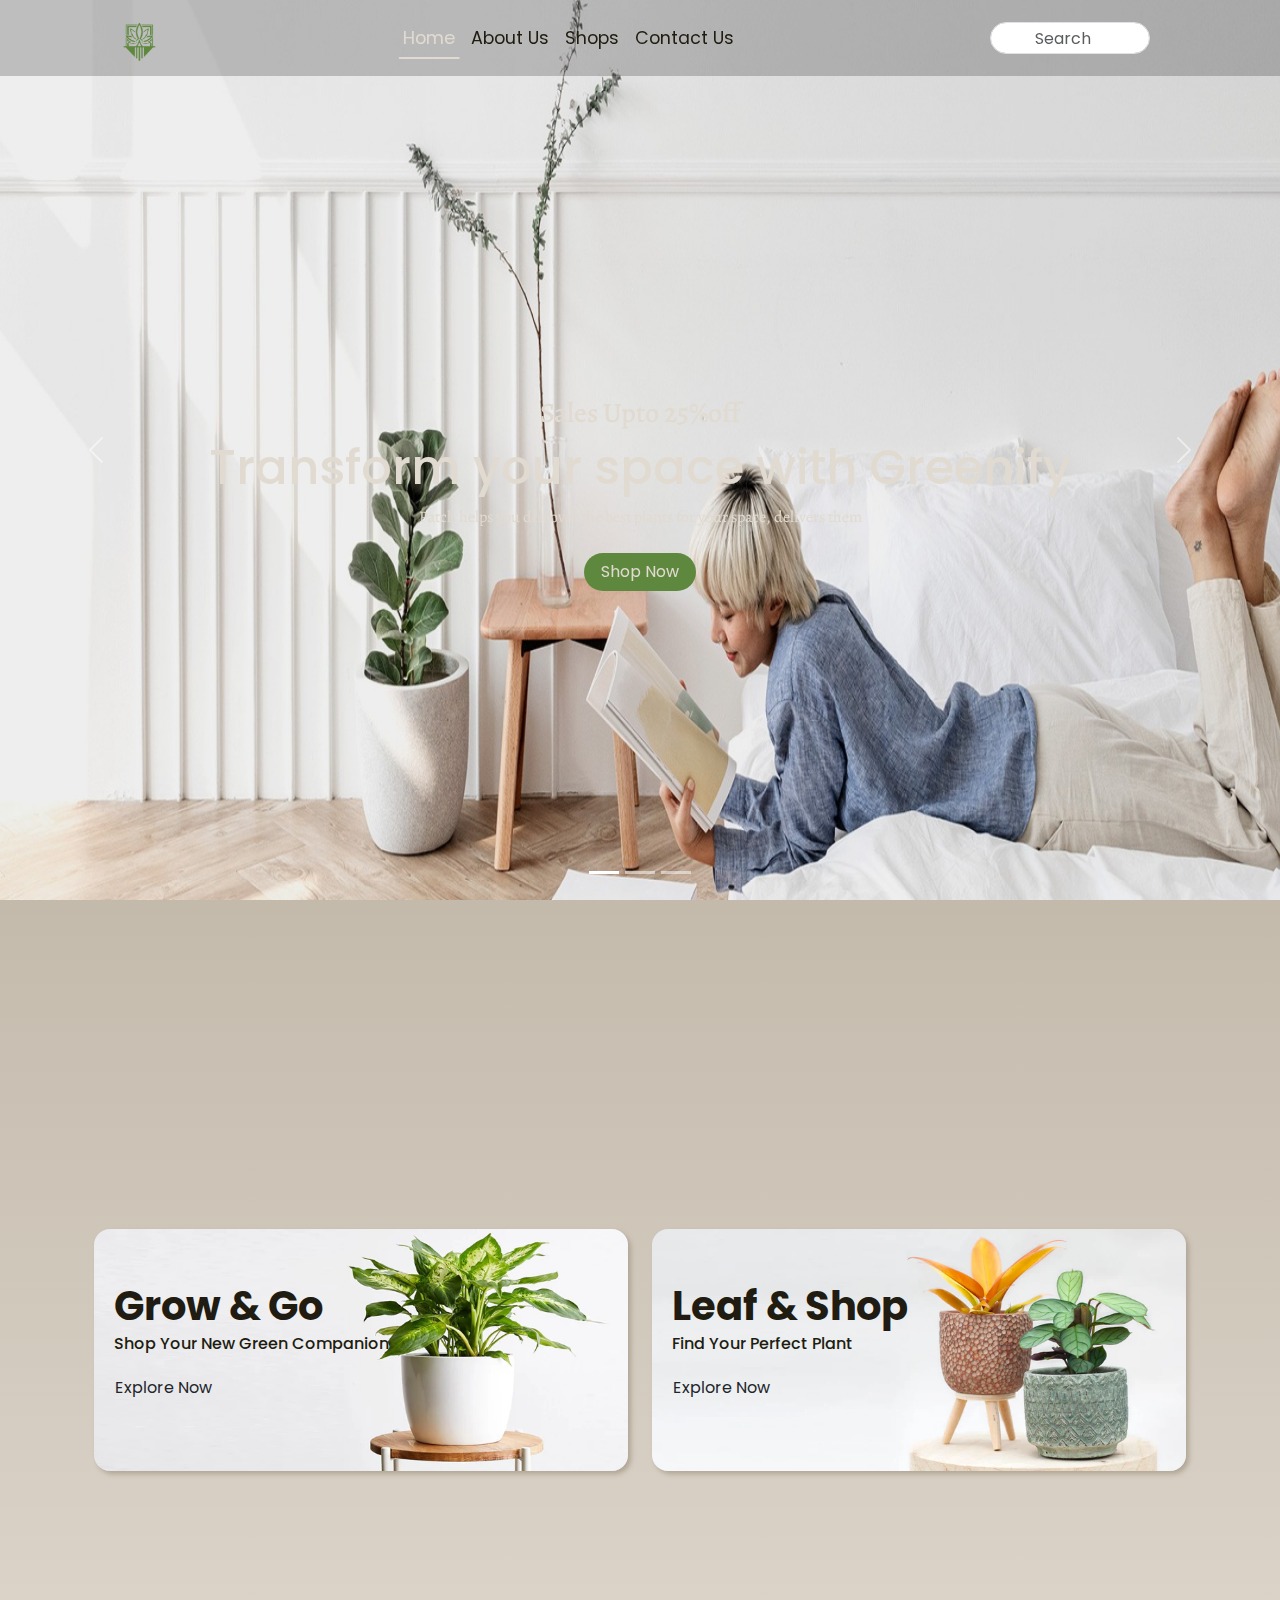
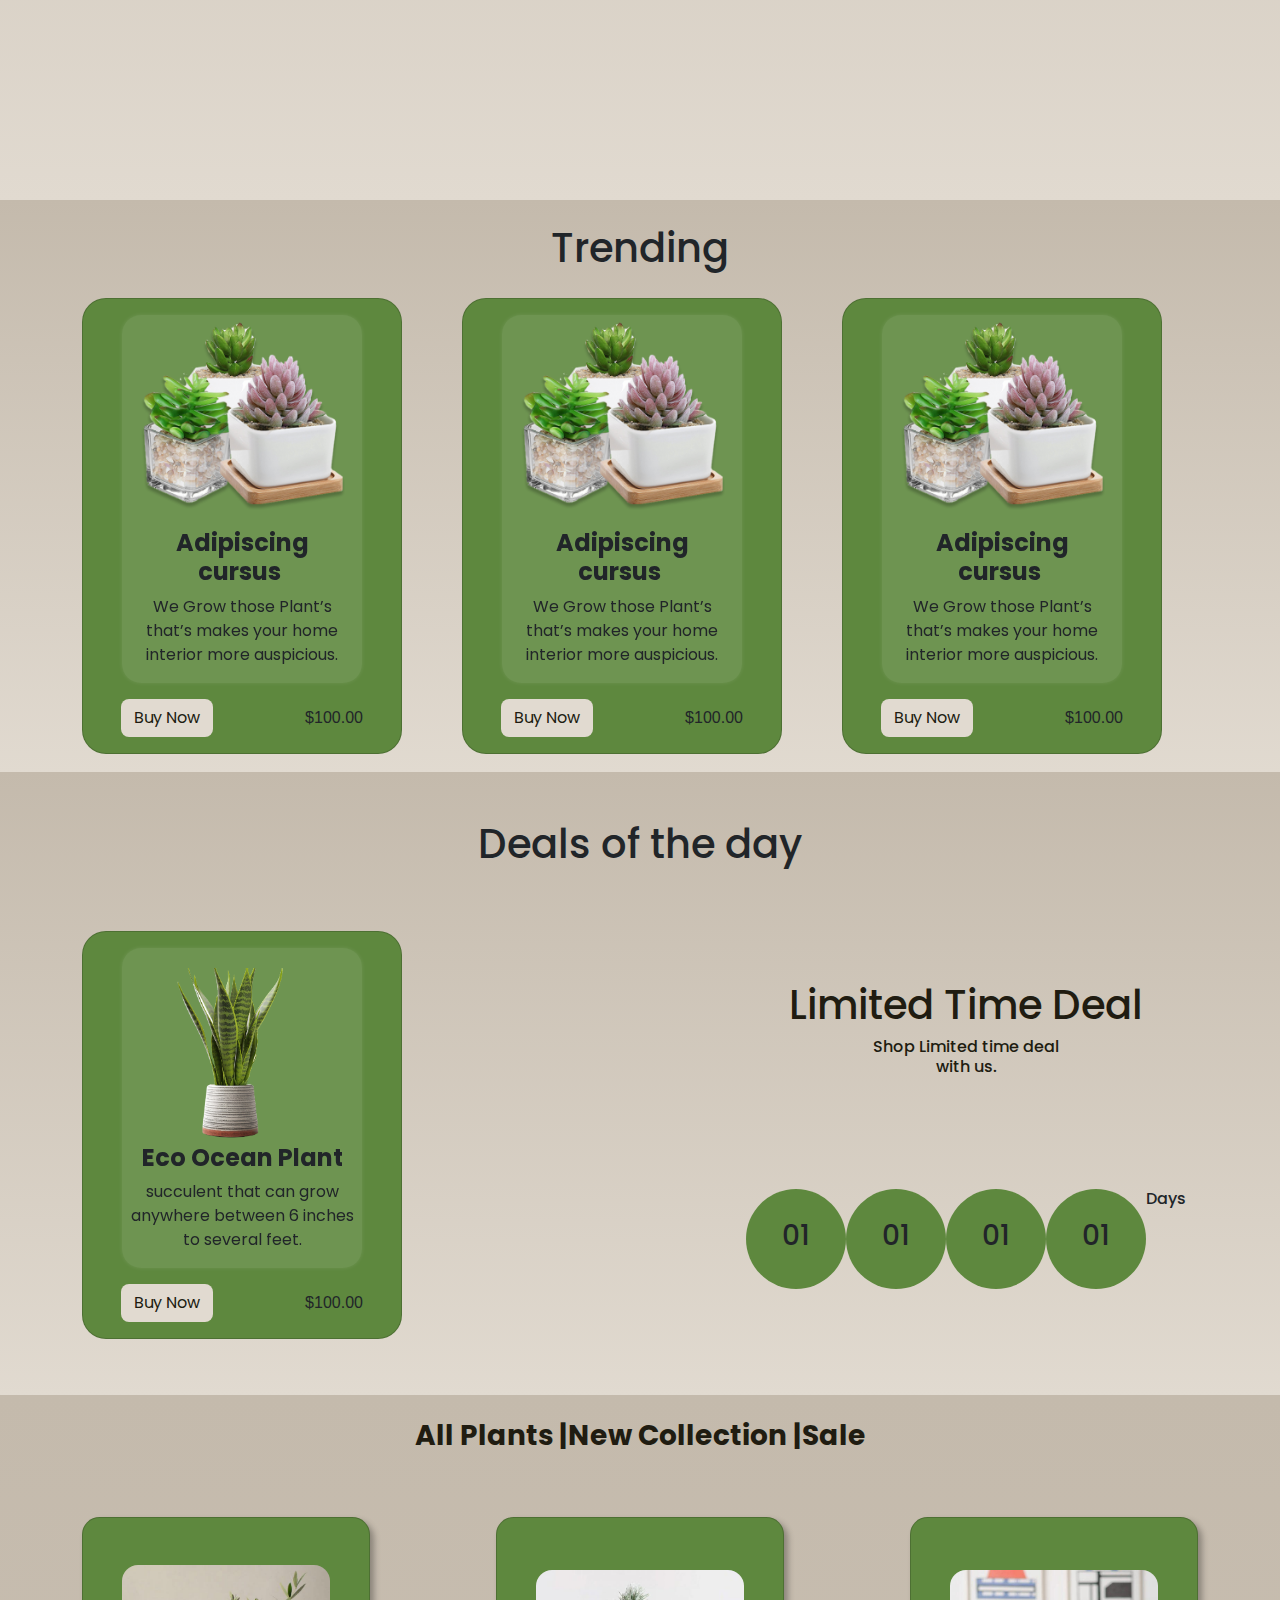
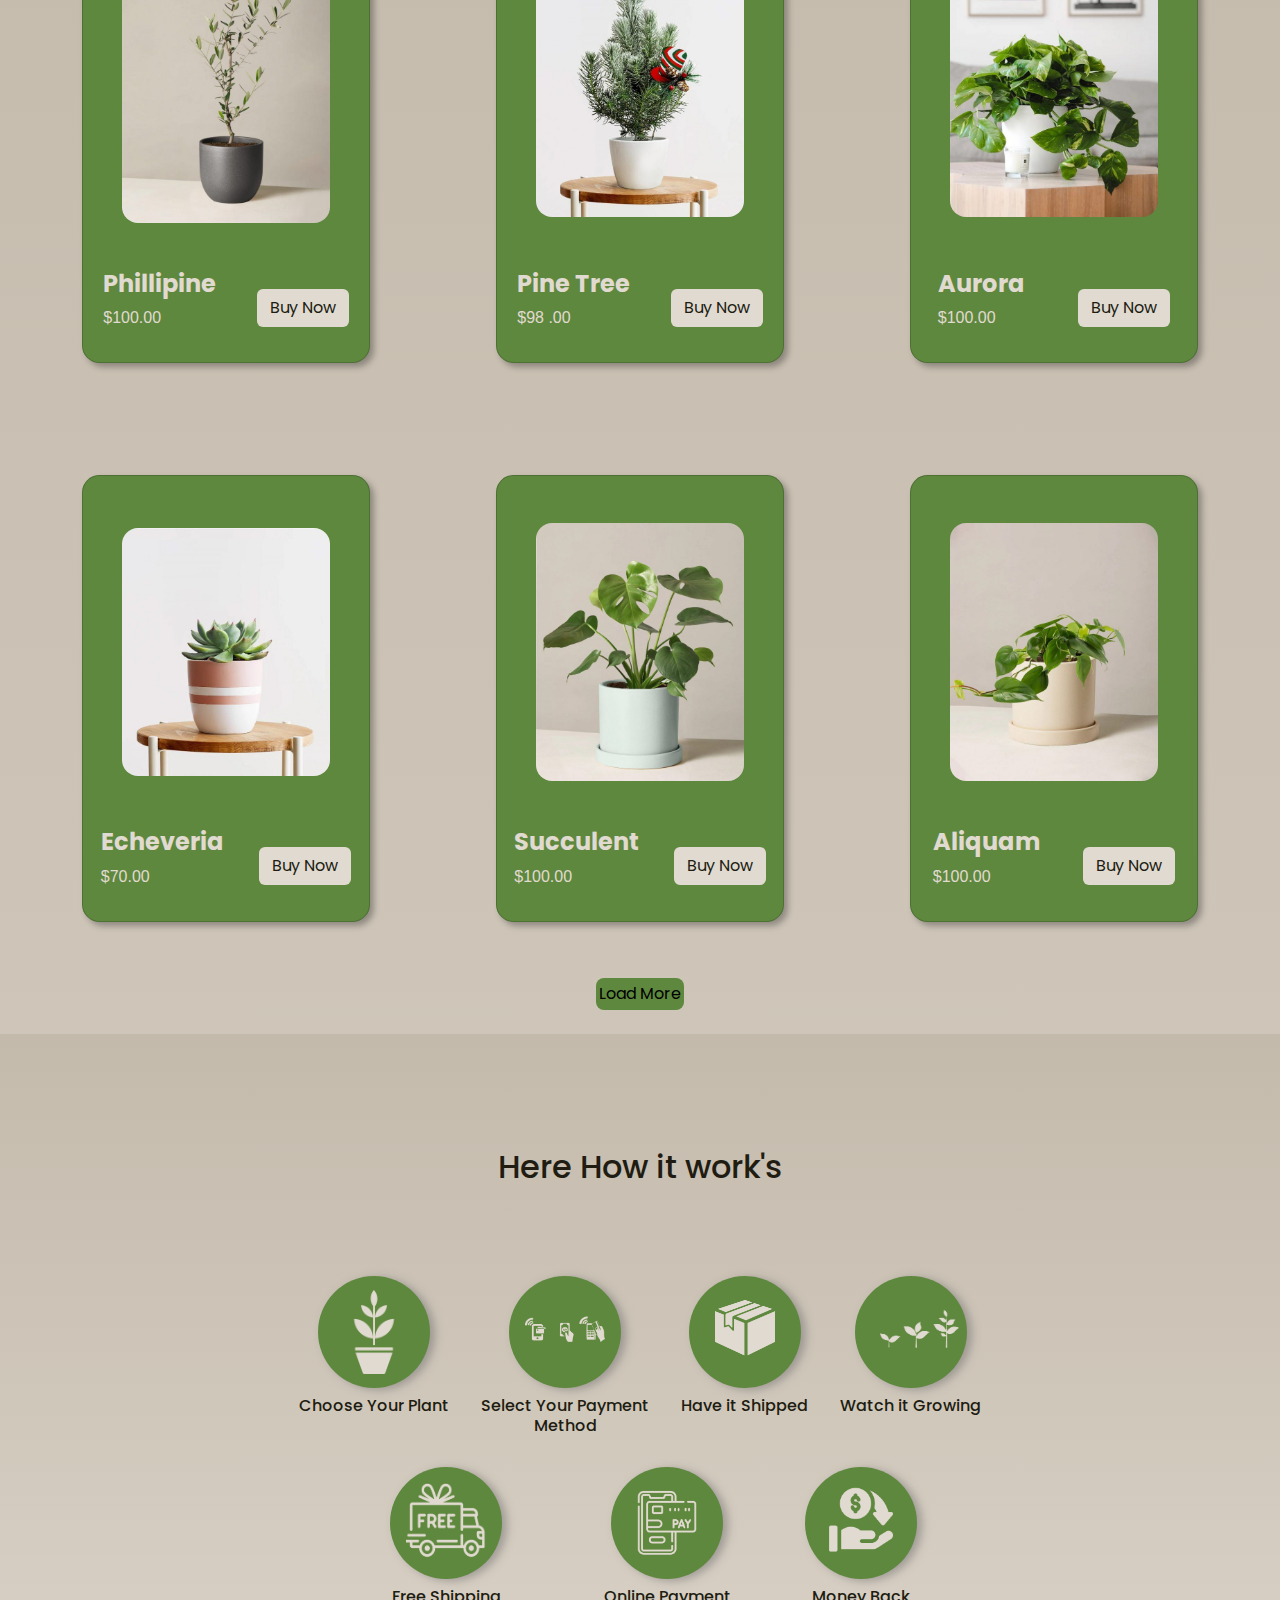
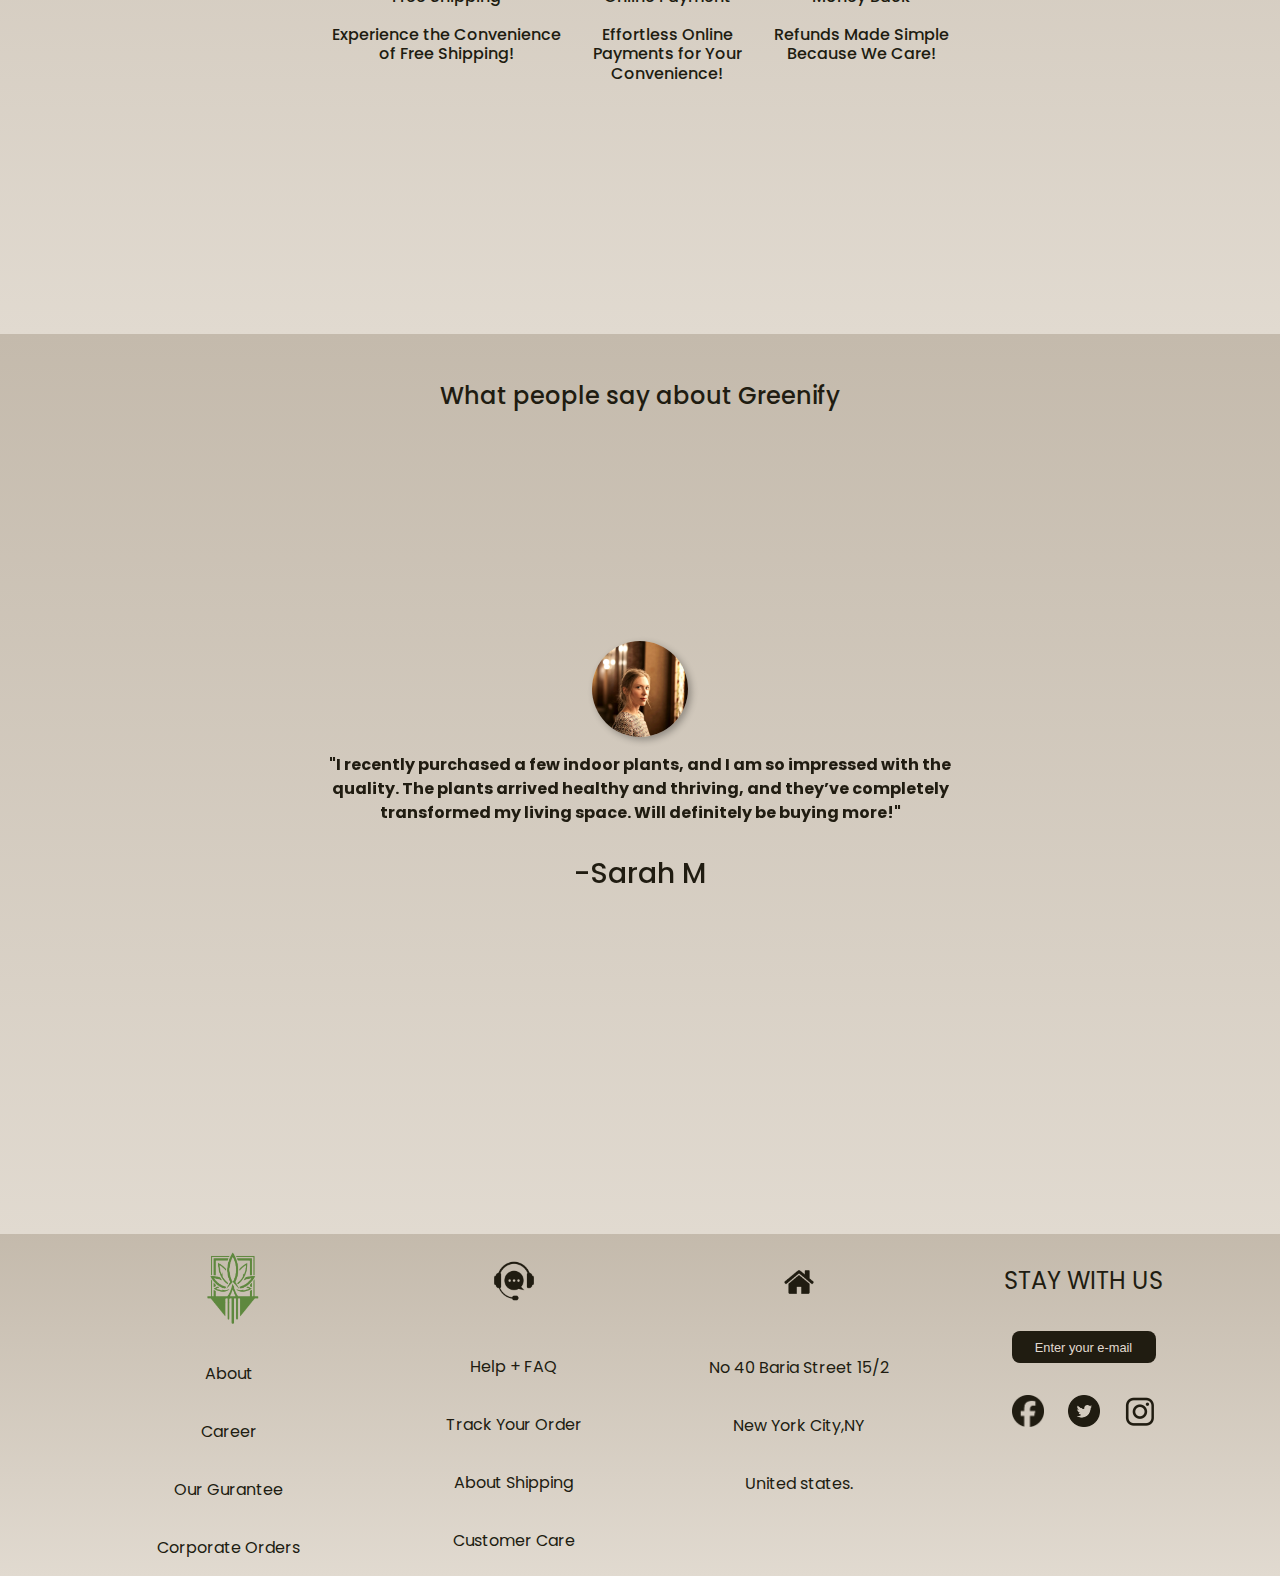
<file: Indoor Plantation/Landing page/Landing pg.html>
<!DOCTYPE html>
<html lang="en">

<head>
    <meta charset="UTF-8">
    <meta name="viewport" content="width=device-width, initial-scale=1.0">
    <title>GREENIFY</title>
    <link rel="stylesheet" href="https://cdnjs.cloudflare.com/ajax/libs/font-awesome/6.6.0/css/all.min.css"
        integrity="sha512-Kc323vGBEqzTmouAECnVceyQqyqdsSiqLQISBL29aUW4U/M7pSPA/gEUZQqv1cwx4OnYxTxve5UMg5GT6L4JJg=="
        crossorigin="anonymous" referrerpolicy="no-referrer" />
    <link rel="stylesheet" href="/Indoor Plantation/Landing page/css folder/Landing pg.css">
    <script src="/Indoor Plantation/Landing page/js/landing pg.js" defer></script>
    <script defer src="swiper.js"></script>
    <!-- Bootstrap css -->
    <link href="https://cdn.jsdelivr.net/npm/bootstrap@5.3.3/dist/css/bootstrap.min.css" rel="stylesheet"
        integrity="sha384-QWTKZyjpPEjISv5WaRU9OFeRpok6YctnYmDr5pNlyT2bRjXh0JMhjY6hW+ALEwIH" crossorigin="anonymous">
    <!-- bootstrap js -->
    <script src="https://cdn.jsdelivr.net/npm/bootstrap@5.3.3/dist/js/bootstrap.bundle.min.js"
        integrity="sha384-YvpcrYf0tY3lHB60NNkmXc5s9fDVZLESaAA55NDzOxhy9GkcIdslK1eN7N6jIeHz"
        crossorigin="anonymous"></script>
    <!-- JQuery CDN -->
    <script src="https://cdnjs.cloudflare.com/ajax/libs/jquery/3.7.1/jquery.min.js"></script>
    <link rel="preconnect" href="https://fonts.googleapis.com">
    <link rel="preconnect" href="https://fonts.gstatic.com" crossorigin>
    <link href="https://fonts.googleapis.com/css2?family=Alegreya:ital,wght@0,400..900;1,400..900&display=swap"
        rel="stylesheet">
    <!-- Swiper css -->
    <link rel="stylesheet" href="/Indoor Plantation/Landing page/css folder/swiper-bundle.min.css">

    <!-- Poppins font code -->
    <link
        href="https://fonts.googleapis.com/css2?family=Alegreya:ital,wght@0,400..900;1,400..900&family=Poppins:ital,wght@0,100;0,200;0,300;0,400;0,500;0,600;0,700;0,800;0,900;1,100;1,200;1,300;1,400;1,500;1,600;1,700;1,800;1,900&display=swap"
        rel="stylesheet">

    <!-- favicon -->
    <link rel="shortcut icon" href="/Indoor Plantation/assets/new Logo.png" type="image/x-icon">
</head>
</head>

<body>
    <!-- Navbar starts from here -->
    <nav class="navbar navbar-expand-lg fixed-top">
        <div class="container-fluid" style="margin: 0px 100px;">
            <a class="navbar-brand me-auto" href="#"><img src="/Indoor Plantation/assets/new Logo.png" alt=""
                    style="height: 50px; width: 50px;"></a></a>

            <div class="offcanvas offcanvas-end" tabindex="-1" id="offcanvasNavbar"
                aria-labelledby="offcanvasNavbarLabel">
                <div class="offcanvas-header" id="offCanvas">
                    <h5 class="offcanvas-title" id="offcanvasNavbarLabel">Offcanvas</h5>
                    <button type="button" class="btn-close" data-bs-dismiss="offcanvas" aria-label="Close"></button>
                </div>
                <div class="offcanvas-body" id="offCanvas">
                    <ul class="navbar-nav justify-content-center flex-grow-1 pe-3">
                        <li class="nav-item">
                            <a class="nav-link active" aria-current="page" href="#" style="color: #e1dad0;">Home</a>
                        </li>
                        <li class="nav-item">
                            <a class="nav-link" href="#">About Us</a>
                        </li>
                        <li class="nav-item">
                            <a class="nav-link" href="#">Shops</a>
                        </li>
                        <li class="nav-item">
                            <a class="nav-link" href="#">Contact Us</a>
                        </li>
                    </ul>
                </div>
            </div>
            <form class="d-flex" role="search" style="cursor: pointer;">
                <input class="form-control me-2  text-center" type="search" placeholder="Search" aria-label="Search"
                    style="border-radius: 150px; width: 10rem; height: 2rem;">
            </form>
            <div class="d-flex align-item-center" style="cursor: pointer; gap: 10px;">
                <i class="fa-solid fa-user" style="color: #e1dad0;"></i>
                <i class="fa-solid fa-cart-shopping" style="color: #e1dad0;"></i>
            </div>
            <button id="nav-toggle" class="navbar-toggler" type="button" data-bs-toggle="offcanvas"
                data-bs-target="#offcanvasNavbar" aria-controls="offcanvasNavbar" aria-label="Toggle navigation">
                <span class="navbar-toggler-icon"></span>
            </button>
        </div>
    </nav>
    <!-- Navbar Ends from here -->

    <!-- Hero Section -->
    <section class="hero-section hide">

        <!-- Carousel -->
        <div id="demo" class="carousel slide" data-bs-ride="carousel">

            <!-- Indicators/dots -->
            <div class="carousel-indicators">
                <button type="button" data-bs-target="#demo" data-bs-slide-to="0" class="active"></button>
                <button type="button" data-bs-target="#demo" data-bs-slide-to="1"></button>
                <button type="button" data-bs-target="#demo" data-bs-slide-to="2"></button>
            </div>

            <!-- The slideshow/carousel -->
            <div class="carousel-inner">
                <div class="carousel-item active">
                    <img src="/Indoor Plantation/assets/bg2.jpg" alt="" class="d-block"
                        style="height: 100vh; width: 100%;">
                    <div class="carousel-caption">
                        <h3 style="color: #e1dad0; font-family: alegreya,sans-serif;">Sales Upto 25%off</h3>
                        <h3 style="color: #e1dad0; font-size: 3rem; color: #e1dad0;">Transform your space with Greenify
                        </h3>
                        <p style="font-family: alegreya,sans-serif;color: #e1dad0;">Patch helps you discover the best
                            plants for your space, delivers them </p>
                        <!-- <p style="font-family: alegreya,sans-serif;color: #e1dad0;"> to your door and helps you look
                            after them.</p> -->
                        <div class="btn rounded-pill mt-2" id="btn-page">Shop Now</div>
                    </div>
                </div>
                <div class="carousel-item">
                    <img src="/Indoor Plantation/bg new2.jpg" alt="Chicago" class="d-block m-auto"
                        style="width:100%; height: auto; position: relative; ">
                    <div class="carousel-caption">
                        <h3 style="color: #201c11;">Sales Upto 25%off</h3>
                        <h2 style="font-size: 3rem;color: #201c11;font-family:Alegreya,sans-serif;">"The Perfect Plant
                            for Every Room: Browse Our Collection"
                        </h2>
                        <p style="font-family: alegreya,sans-serif;color: #201c11;">Patch helps you discover the best
                            plants for your space, delivers them </p>
                        <!-- <p style="font-family: alegreya,sans-serif;color: #e1dad0;"> to your door and helps you look
                            after them.</p> -->
                        <div class="btn rounded-pill mt-2" id="btn-page">Shop Now</div>

                    </div>
                </div>
                <div class="carousel-item">
                    <img src="/Indoor Plantation/assets/Background img.png" alt="New York" class="d-block"
                        style="width:100%; height: 100vh;">
                    <div class="carousel-caption">

                        <h3 style="color: #e1dad0;">Sale Upto 25%off</h3>
                        <h2 style="font-size: 3rem;color: #e1dad0;font-family:Alegreya,sans-serif;">"Elevate Your
                            Interiors with Beautiful Indoor Plants"
                        </h2>
                        <p style="font-family: alegreya,sans-serif;color: #e1dad0;">Patch helps you discover the best
                            plants for your space, delivers them </p>
                        <!-- <p style="font-family: alegreya,sans-serif;color: #e1dad0;"> to your door and helps you look
                            after them.</p> -->
                        <div class="btn rounded-pill mt-2" id="btn-page">Shop Now</div>
                    </div>
                </div>
            </div>

            <!-- Left and right controls/icons -->
            <button class="carousel-control-prev" type="button" data-bs-target="#demo" data-bs-slide="prev">
                <span class="carousel-control-prev-icon"></span>
            </button>
            <button class="carousel-control-next" type="button" data-bs-target="#demo" data-bs-slide="next">
                <span class="carousel-control-next-icon"></span>
            </button>
        </div>
    </section>
    <!-- Hero Section ends here -->


    <!-- Hero Section 2 Starts From Here -->
    <div class="section-container" style="background: linear-gradient(#C4BAAC,#E1DAD0); height: 100vh; width: 100%;">
        <div class="container-lg">
            <div class="content">
                <div class="grid-container" style="display: grid; grid-template-columns: auto auto auto;">
                    <div class="container">
                        <img src="/Indoor Plantation/assets/Front Card.webp" alt="Snow"
                            style="width: 100%; border-radius: 1rem; box-shadow:3px 3px 5px #b0a595;">
                        <div class="h1 fw-bold" style="position: absolute;left: 2rem; display: block; color: #201c11;">
                            Grow & Go
                            <div class="h6 mt-1" style="position: relative;">Shop Your New Green Companion</div>
                            <a href="">
                                <div id="Explor">
                                    <div class="btn p-0 " id="Explore1">Explore Now</div>
                                </div>
                            </a>
                        </div>
                    </div>
                    <div class="grid-item2 absolute" style="display: block; margin: 0px auto;">
                        <div class="container" style="position: relative;">
                            <img src="/Indoor Plantation/assets/Front.webp" alt="Snow"
                                style="width:100%; border-radius:1rem;box-shadow: 3px 3px 5px #b0a595 ">
                            <div class="h1 fw-bold"
                                style="position: absolute;left: 2rem; display: block; color: #201c11;">Leaf
                                & Shop
                                <div class="h6 mt-1" style="position: relative;">Find Your Perfect Plant</div>
                                <a href="">
                                    <div id="Explor">
                                        <div class="btn p-0 " id="Explore">Explore Now</div>
                                    </div>
                                </a>
                            </div>
                        </div>
                    </div>
                </div>

            </div>

        </div>
    </div>
    <!-- Hero Section 2 Ends From Here -->

    <!-- Trending section 3 -->
    <div class="container-section"
        style="background: linear-gradient(#C4BAAC,#E1DAD0); height: fit-content; width: 100%;">
        <div class="container-sm ">
            <div class="heading">
                <div class="h1  pt-4 pb-0 text-center">
                    Trending
                </div>
            </div>
            <div class="card-container">
                <div class="row">
                    <div class="col-lg">
                        <div class="card" style="width: 20rem; background-color: #5e883e;border-radius: 1.5rem;">
                            <div class="bg-color d-flex  mt-3 mb-0 ms-auto me-auto"
                                style="width:15rem; height: 23rem;  align-items: center;position: relative;background:rgba(255,255,255,.1);backdrop-filter: blur(100px); box-shadow: 0px 0px 4px rgba(255,255,255,0.1); border-radius: 1.2rem;">
                                <img src=" /Indoor Plantation/assets/product img.png" class="card-img-top p-3" alt="..."
                                    style=" position: absolute; top: -12px;">
                                <div class="bg-text text-center pt-0 pb-0 ps-2 pe-2"
                                    style="bottom: 0; position: absolute;">
                                    <div class="h4 fw-bold">Adipiscing cursus </div>
                                    <p>We Grow those Plant’s that’s
                                        makes your home interior
                                        more auspicious.</p>
                                </div>
                            </div>
                            <div class=" card-body d-flex m-0   pb-3 " style=" justify-content:
                                        space-around; gap: 3rem; align-items: center;">
                                <a href="#" class="btn"
                                    style="background-color: #E1DAD0; color: #201c11; border-radius: 0.5rem;"
                                    id="trendingBtn">Buy
                                    Now</a>
                                <p class="card-text "
                                    style="font-family:'Segoe UI', Tahoma, Geneva, Verdana, sans-serif; font-weight: 500;">
                                    $100.00</p>
                            </div>
                        </div>

                    </div>
                    <div class="col-lg">
                        <div class="card" style="width: 20rem; background-color: #5e883e;border-radius: 1.5rem;">
                            <div class="bg-color d-flex  mt-3 mb-0 ms-auto me-auto"
                                style="width:15rem; height: 23rem;  align-items: center;position: relative;background:rgba(255,255,255,.1);backdrop-filter: blur(100px); box-shadow: 0px 0px 4px rgba(255,255,255,0.1); border-radius: 1.2rem;">
                                <img src=" /Indoor Plantation/assets/product img.png" class="card-img-top p-3" alt="..."
                                    style=" position: absolute; top: -12px;">
                                <div class="bg-text text-center pt-0 pb-0 ps-2 pe-2"
                                    style="bottom: 0; position: absolute;">
                                    <div class="h4 fw-bold">Adipiscing cursus </div>
                                    <p>We Grow those Plant’s that’s
                                        makes your home interior
                                        more auspicious.</p>
                                </div>
                            </div>
                            <div class=" card-body d-flex m-0   pb-3 " style=" justify-content:
                                        space-around; gap: 3rem; align-items: center;">
                                <a href="#" class="btn"
                                    style="background-color: #E1DAD0; color: #201c11; border-radius: 0.5rem;"
                                    id="trendingBtn">Buy
                                    Now</a>
                                <p class="card-text "
                                    style="font-family:'Segoe UI', Tahoma, Geneva, Verdana, sans-serif; font-weight: 500;">
                                    $100.00</p>
                            </div>
                        </div>

                    </div>
                    <div class="col-lg">
                        <div class="card" style="width: 20rem; background-color: #5e883e;border-radius: 1.5rem;">
                            <div class="bg-color d-flex  mt-3 mb-0 ms-auto me-auto"
                                style="width:15rem; height: 23rem;  align-items: center;position: relative;background:rgba(255,255,255,.1);backdrop-filter: blur(100px); box-shadow: 0px 0px 4px rgba(255,255,255,0.1); border-radius: 1.2rem;">
                                <img src=" /Indoor Plantation/assets/product img.png" class="card-img-top p-3" alt="..."
                                    style=" position: absolute; top: -12px;">
                                <div class="bg-text text-center pt-0 pb-0 ps-2 pe-2"
                                    style="bottom: 0; position: absolute;">
                                    <div class="h4 fw-bold">Adipiscing cursus </div>
                                    <p>We Grow those Plant’s that’s
                                        makes your home interior
                                        more auspicious.</p>
                                </div>
                            </div>
                            <div class=" card-body d-flex m-0   pb-3 " style=" justify-content:
                                        space-around; gap: 3rem; align-items: center;">
                                <a href="#" class="btn"
                                    style="background-color: #E1DAD0; color: #201c11; border-radius: 0.5rem;"
                                    id="trendingBtn">Buy
                                    Now</a>
                                <p class="card-text "
                                    style="font-family:'Segoe UI', Tahoma, Geneva, Verdana, sans-serif; font-weight: 500;">
                                    $100.00</p>
                            </div>
                        </div>

                    </div>
                </div>
            </div>
        </div>
    </div>
    <!-- Trending section 3  End Here-->

    <!-- Deals of the day section starts from -->
    <div class="container-section" style="background: linear-gradient(#C4BAAC,#E1DAD0); position: relative; ">
        <div class="container-sm">
            <div class="heading text-center pt-5">
                <div class="h1">Deals of the day</div>
            </div>
            <div class="content d-flex" style="justify-content: space-between; position: relative;">

                <div class="card" style="width: 20rem; background-color: #5e883e;border-radius: 1.5rem;">
                    <div class="bg-color d-flex  mt-3 mb-0 ms-auto me-auto"
                        style="width:15rem; height: 20rem;  align-items: center;position: relative;background:rgba(255,255,255,.1);backdrop-filter: blur(100px); box-shadow: 0px 0px 4px rgba(255,255,255,0.1); border-radius: 1.2rem;">
                        <img src="/Indoor Plantation/assets/Snake Plant- Sansevieria Trifasciata- -10.png"
                            class="card-img-top p-3 mt-3" alt="Snake Plant" style=" position: absolute; top: -12px;">
                        <div class="bg-text text-center pt-0 pb-0 ps-2 pe-2" style="bottom: 0; position: absolute;">
                            <div class="h4 fw-bold">Eco Ocean Plant</div>
                            <p> succulent that can grow anywhere
                                between 6 inches to several feet.</p>
                        </div>
                    </div>
                    <div class=" card-body d-flex m-0   pb-3 " style=" justify-content:
                            space-around; gap: 3rem; align-items: center;">
                        <a href="#" class="btn"
                            style="background-color: #E1DAD0; color: #201c11; border-radius: 0.5rem;"
                            id="trendingBtn">Buy
                            Now</a>
                        <p class="card-text "
                            style="font-family:'Segoe UI', Tahoma, Geneva, Verdana, sans-serif; font-weight: 500;">
                            $100.00</p>
                    </div>
                </div>
                <div class="timer-content d-flex  flex-column"
                    style="align-items: center; justify-content:space-evenly;">
                    <div class="text-content text-center d-flex flex-column"
                        style="justify-content: space-between; color: #201c11;">
                        <div class="h1">Limited Time Deal</div>
                        <div class="h6">Shop Limited time deal <br>with us.</div>
                    </div>
                    <div class="container-sm d-flex">
                        <div class="timer-bg d-flex"
                            style="height: 100px; width: 100px; border-radius: 50%; background: #5e883e; position: relative; align-items: center;justify-content:center;">
                            <div class="content-time h3">
                                <div class="timer d-flex flex-column">
                                    01
                                </div>
                            </div>
                        </div>

                        <div class="timer-bg d-flex"
                            style="height: 100px; width: 100px; border-radius: 50%; background: #5e883e; position: relative; align-items: center;justify-content:center;">
                            <div class="content-time h3">
                                <div class="timer">
                                    01
                                </div>
                            </div>
                        </div>
                        <div class="timer-bg d-flex"
                            style="height: 100px; width: 100px; border-radius: 50%; background: #5e883e; position: relative; align-items: center;justify-content:center;">
                            <div class="content-time h3">
                                <div class="timer">
                                    01
                                </div>
                            </div>
                        </div>
                        <div class="timer-bg d-flex"
                            style="height: 100px; width: 100px; border-radius: 50%; background: #5e883e; position: relative; align-items: center;justify-content:center;">
                            <div class="content-time h3">
                                <div class="timer">
                                    01
                                </div>
                            </div>
                        </div>
                        <div class="heading-time">
                            <h6>Days</h6>
                        </div>
                    </div>
                </div>
            </div>
        </div>
    </div>
    <!-- Deals of the day section  ends from -->

    <div class="container-section" style="background: linear-gradient(#C4BAAC,#E1DAD0); position: relative; ">
        <div class="container-sm">
            <div class="title-section pt-4">
                <div class="titles  d-flex justify-content-center" style="color: #201c11; font-family: sans-serif;"
                    id="category">
                    <a href="">
                        <div class="h3 fw-bold">All Plants | </div>
                    </a>
                    <a href="">
                        <div class="h3 fw-bold">New Collection | </div>
                    </a>
                    <a href="">
                        <div class="h3 fw-bold">Sale</div>
                    </a>
                </div>
            </div>

            <div class="content-container">


                <div class="content d-flex" style="justify-content: space-between; position: relative;" id="">
                    <div class="card"
                        style="width: 18rem; background-color: #5e883e;border-radius: 1.1rem;  box-shadow: 4px 4px 6px  rgba(0,0,0,0.3);">
                        <div class="bg-color d-flex  mt-3 mb-0 ms-auto me-auto"
                            style="width:15rem; height: 20rem;  align-items: center;position: relative; border-radius: 1.5rem;">
                            <figure>
                                <img src="/Indoor Plantation/assets/product7.jpg" class="card-img-top p-3 mt-3"
                                    alt="Snake Plant" style="border-radius: 2rem;">
                                <figcaption style="gap: 2rem;">
                                    <div class="icon-bg d-flex justify-content-center"
                                        style="align-items: center; background-color: #201c11; width: 2em; height: 2em; border-radius: 50%; ">
                                        <i class="fa-solid fa-cart-shopping" style="color: #e1dad0; "></i>
                                    </div>
                                    <div class="icon-bg d-flex justify-content-center"
                                        style="align-items: center; background-color: #201c11; width: 2em; height: 2em; border-radius: 50%; ">
                                        <i class="fa-duotone fa-solid fa-magnifying-glass" style="color: #E1DAD0;"></i>
                                    </div>
                                    <div class="icon-bg d-flex justify-content-center"
                                        style="align-items: center; background-color: #201c11; width: 2em; height: 2em; border-radius: 50%; ">
                                        <i class="fa-solid fa-heart " style="color: #E1DAD0;"></i>
                                    </div>

                                </figcaption>
                            </figure>
                        </div>
                        <div class=" card-body d-flex m-0   pb-3 " style=" justify-content:
                        space-around; gap: 2rem; align-items: center;">
                            <div class="plant" style="color: #E1DAD0; font-family: sans-serif;">
                                <h4 class="fw-bold">Phillipine</h4>
                                <p style="font-family: sans-serif;">$100.00</p>
                            </div>
                            <div class="cart-btn">

                                <div class="btn" id="buyBtn">Buy Now</div>
                            </div>
                        </div>
                    </div>

                    <div class="card"
                        style="width: 18rem; background-color: #5e883e;border-radius: 1.1rem;  box-shadow: 4px 4px 6px  rgba(0,0,0,0.3);">
                        <div class="bg-color d-flex  mt-3 mb-0 ms-auto me-auto"
                            style="width:15rem; height: 20rem;  align-items: center;position: relative; border-radius: 1.5rem;">
                            <figure>
                                <img src="/Indoor Plantation/assets/products img/product1.jpg"
                                    class="card-img-top p-3 mt-3" alt="Snake Plant" style="border-radius: 2rem;">
                                <figcaption style="gap: 2rem;">
                                    <div class="icon-bg d-flex justify-content-center"
                                        style="align-items: center; background-color: #201c11; width: 2em; height: 2em; border-radius: 50%; ">
                                        <i class="fa-solid fa-cart-shopping" style="color: #e1dad0; "></i>
                                    </div>
                                    <div class="icon-bg d-flex justify-content-center"
                                        style="align-items: center; background-color: #201c11; width: 2em; height: 2em; border-radius: 50%; ">
                                        <i class="fa-duotone fa-solid fa-magnifying-glass" style="color: #E1DAD0;"></i>
                                    </div>
                                    <div class="icon-bg d-flex justify-content-center"
                                        style="align-items: center; background-color: #201c11; width: 2em; height: 2em; border-radius: 50%; ">
                                        <i class="fa-solid fa-heart " style="color: #E1DAD0;"></i>
                                    </div>

                                </figcaption>
                            </figure>
                        </div>
                        <div class=" card-body d-flex m-0   pb-3 " style=" justify-content:
                        space-around; gap: 2rem; align-items: center;">
                            <div class="plant" style="color: #E1DAD0;">
                                <h4 class="fw-bold">Pine Tree</h4>
                                <p style="font-family: sans-serif;">$98 .00</p>
                            </div>
                            <div class="cart-btn">

                                <div class="btn" id="buyBtn">Buy Now</div>
                            </div>
                        </div>
                    </div>
                    <div class="card" id="cardFirst"
                        style="width: 18rem; background-color: #5e883e;border-radius: 1.1rem;  box-shadow: 4px 4px 6px  rgba(0,0,0,0.3);">
                        <div class="bg-color d-flex  mt-3 mb-0 ms-auto me-auto"
                            style="width:15rem; height: 20rem;  align-items: center;position: relative; border-radius: 1.5rem;">
                            <figure>
                                <img src="/Indoor Plantation/assets/products img/product2.jpg"
                                    class="card-img-top p-3 mt-3" alt="Snake Plant" style="border-radius: 2rem;">
                                <figcaption style="gap: 2rem;">
                                    <div class="icon-bg d-flex justify-content-center"
                                        style="align-items: center; background-color: #201c11; width: 2em; height: 2em; border-radius: 50%; ">
                                        <i class="fa-solid fa-cart-shopping" style="color: #e1dad0; "></i>
                                    </div>
                                    <div class="icon-bg d-flex justify-content-center"
                                        style="align-items: center; background-color: #201c11; width: 2em; height: 2em; border-radius: 50%; ">
                                        <i class="fa-duotone fa-solid fa-magnifying-glass" style="color: #E1DAD0;"></i>
                                    </div>
                                    <div class="icon-bg d-flex justify-content-center"
                                        style="align-items: center; background-color: #201c11; width: 2em; height: 2em; border-radius: 50%; ">
                                        <i class="fa-solid fa-heart " style="color: #E1DAD0;"></i>
                                    </div>

                                </figcaption>
                            </figure>
                        </div>
                        <div class=" card-body d-flex m-0   pb-3 " style=" justify-content:
                    space-around; gap: 2rem; align-items: center;">
                            <div class="plant" style="color: #E1DAD0;">
                                <h4 class="fw-bold">Aurora</h4>
                                <p style="font-family: sans-serif;">$100.00</p>
                            </div>
                            <div class="cart-btn">
                                <div class="btn" id="buyBtn">Buy Now</div>
                            </div>
                        </div>
                    </div>
                </div>
                <div class="content d-flex"
                    style="justify-content: space-between; position: relative; flex-wrap: wrap;">

                    <div class="card"
                        style="width: 18rem; background-color: #5e883e;border-radius: 1.1rem;  box-shadow: 4px 4px 6px rgba(0,0,0,0.3);">
                        <div class="bg-color d-flex  mt-3 mb-0 ms-auto me-auto"
                            style="width:15rem; height: 20rem;  align-items: center;position: relative; border-radius: 1.5rem;">
                            <figure>
                                <img src="/Indoor Plantation/assets/products img/product4.jpg"
                                    class="card-img-top p-3 mt-3" alt="Snake Plant" style="border-radius: 2rem;">
                                <figcaption style="gap: 2rem;">
                                    <div class="icon-bg d-flex justify-content-center"
                                        style="align-items: center; background-color: #201c11; width: 2em; height: 2em; border-radius: 50%; ">
                                        <i class="fa-solid fa-cart-shopping" style="color: #e1dad0; "></i>
                                    </div>
                                    <div class="icon-bg d-flex justify-content-center"
                                        style="align-items: center; background-color: #201c11; width: 2em; height: 2em; border-radius: 50%; ">
                                        <i class="fa-duotone fa-solid fa-magnifying-glass" style="color: #E1DAD0;"></i>
                                    </div>
                                    <div class="icon-bg d-flex justify-content-center"
                                        style="align-items: center; background-color: #201c11; width: 2em; height: 2em; border-radius: 50%; ">
                                        <i class="fa-solid fa-heart " style="color: #E1DAD0;"></i>
                                    </div>

                                </figcaption>
                            </figure>
                        </div>
                        <div class=" card-body d-flex m-0   pb-3 " style=" justify-content:
                        space-around; gap: 2rem; align-items: center;">
                            <div class="plant" style="color: #E1DAD0;">
                                <h4 class="fw-bold">Echeveria</h4>
                                <p style="font-family: sans-serif;">$70.00</p>
                            </div>
                            <div class="cart-btn">

                                <div class="btn" id="buyBtn">Buy Now</div>
                            </div>
                        </div>
                    </div>
                    <div class="card"
                        style="width: 18rem; background-color: #5e883e;border-radius: 1.1rem;  box-shadow: 4px 4px 6px rgba(0,0,0,0.3);">
                        <div class="bg-color d-flex  mt-3 mb-0 ms-auto me-auto"
                            style="width:15rem; height: 20rem;  align-items: center;position: relative; border-radius: 1.5rem;">
                            <figure>
                                <img src="/Indoor Plantation/assets/products img/product 8.jpg"
                                    class="card-img-top p-3 mt-3" alt="Snake Plant" style="border-radius: 2rem;">
                                <figcaption style="gap: 2rem;">
                                    <div class="icon-bg d-flex justify-content-center"
                                        style="align-items: center; background-color: #201c11; width: 2em; height: 2em; border-radius: 50%; ">
                                        <i class="fa-solid fa-cart-shopping" style="color: #e1dad0; "></i>
                                    </div>
                                    <div class="icon-bg d-flex justify-content-center"
                                        style="align-items: center; background-color: #201c11; width: 2em; height: 2em; border-radius: 50%; ">
                                        <i class="fa-duotone fa-solid fa-magnifying-glass" style="color: #E1DAD0;"></i>
                                    </div>
                                    <div class="icon-bg d-flex justify-content-center"
                                        style="align-items: center; background-color: #201c11; width: 2em; height: 2em; border-radius: 50%; ">
                                        <i class="fa-solid fa-heart " style="color: #E1DAD0;"></i>
                                    </div>

                                </figcaption>
                            </figure>
                        </div>
                        <div class=" card-body d-flex m-0   pb-3 " style=" justify-content:
                        space-around; gap: 2rem; align-items: center;">
                            <div class="plant" style="color: #E1DAD0;">
                                <h4 class="fw-bold">Succulent</h4>
                                <p style="font-family: sans-serif;">$100.00</p>
                            </div>
                            <div class="cart-btn">

                                <div class="btn" id="buyBtn">Buy Now</div>
                            </div>
                        </div>
                    </div>
                    <div class="card" id="cardFirst"
                        style="width: 18rem; background-color: #5e883e;border-radius: 1.1rem;  box-shadow: 4px 4px 6px rgba(0,0,0,0.3);">
                        <div class="bg-color d-flex  mt-3 mb-0 ms-auto me-auto"
                            style="width:15rem; height: 20rem;  align-items: center;position: relative; border-radius: 1.5rem;">
                            <figure>
                                <img src="/Indoor Plantation/assets/products img/product 6.jpg"
                                    class="card-img-top p-3 mt-3" alt="Snake Plant" style="border-radius: 2rem;">
                                <figcaption style="gap: 2rem;">
                                    <div class="icon-bg d-flex justify-content-center"
                                        style="align-items: center; background-color: #201c11; width: 2em; height: 2em; border-radius: 50%; ">
                                        <i class="fa-solid fa-cart-shopping" style="color: #e1dad0; "></i>
                                    </div>
                                    <div class="icon-bg d-flex justify-content-center"
                                        style="align-items: center; background-color: #201c11; width: 2em; height: 2em; border-radius: 50%; ">
                                        <i class="fa-duotone fa-solid fa-magnifying-glass" style="color: #E1DAD0;"></i>
                                    </div>
                                    <div class="icon-bg d-flex justify-content-center"
                                        style="align-items: center; background-color: #201c11; width: 2em; height: 2em; border-radius: 50%; ">
                                        <i class="fa-solid fa-heart " style="color: #E1DAD0;"></i>
                                    </div>

                                </figcaption>
                            </figure>
                        </div>
                        <div class=" card-body d-flex m-0   pb-3 " style=" justify-content:
                        space-around; gap: 2rem; align-items: center;">
                            <div class="plant" style="color: #E1DAD0;">
                                <h4 class="fw-bold">Aliquam</h4>
                                <p style="font-family: sans-serif;">$100.00</p>
                            </div>
                            <div class="cart-btn">
                                <div class="btn" id="buyBtn">Buy Now</div>
                            </div>
                        </div>
                    </div>

                </div>
                <div class="loadbtn text-center pb-4 ">
                    <button
                        style="background-color: #5e883e; border: none; width: 5.5rem; height: 2rem; border-radius: .5rem;">Load
                        More</button>
                </div>
            </div>
        </div>


        <!-- How it works Section starts from here  -->
        <div class="section-container d-flex justify-content-center "
            style="background: linear-gradient(#C4BAAC,#E1DAD0);; width: 100%; position:relative;">
            <div class="container-lg d-flex justify-content-center " style=" height: 100vh;align-items: center; ">
                <div class="content d-flex flex-column " style="position: relative; align-items: center;">
                    <div class="title text-center relative" style="top: -8rem; position: absolute;">
                        <div class="h2" style="color: #201c11;">Here How it work's</div>
                    </div>
                    <div class="grid-container d-flex" style="align-items: center; ">
                        <div class=""
                            style="display: grid; grid-template-columns: auto auto auto auto;column-gap: 2rem;">
                            <div class="grid-item">
                                <div class="bg-1 d-flex flex-column" style="align-items: center;">
                                    <div class="bg"
                                        style="background-color: #5e883e; width: 7rem; height: 7rem; border-radius: 50% ;align-items: center; justify-content:center; box-shadow: 5px 2px 8px rgba(109, 109, 109, 0.512); cursor:pointer;; cursor:pointer;  ">
                                        <img src="/Indoor Plantation/assets/New folder/Plant Vector.png" alt=""
                                            style="width: 7rem; height: auto; ">
                                    </div>
                                </div>
                                <div class="text-circles mt-2" style="color: #201c11;">
                                    <div class="h6">Choose Your Plant </div>
                                </div>
                            </div>
                            <div class="grid-item">
                                <div class="bg-1 d-flex flex-column" style="align-items: center;">
                                    <div class="bg d-flex"
                                        style="background-color: #5e883e; width: 7rem; height: 7rem; border-radius: 50%; align-items: center; justify-content:center; box-shadow: 5px 2px 8px rgba(109, 109, 109, 0.512); cursor:pointer;; cursor:pointer;  ">
                                        <img src="/Indoor Plantation/assets/New folder/Payment method.png" alt=""
                                            style="width: 5rem;">
                                    </div>
                                </div>
                                <div class="text-circles mt-2" style="color: #201c11;">
                                    <div class="h6 text-center">
                                        Select Your Payment <br>
                                        Method
                                    </div>
                                </div>
                            </div>
                            <div class="grid-item">
                                <div class="bg-1 d-flex flex-column" style="align-items: center;">
                                    <div class="bg d-flex justify-content-center"
                                        style="background-color: #5e883e; width: 7rem; height: 7rem; border-radius: 50%; box-shadow: 5px 2px 8px rgba(109, 109, 109, 0.512); cursor:pointer;; cursor:pointer;    ">
                                        <img src="/Indoor Plantation/assets/New folder/Shipped.png" alt=""
                                            style="width: 8rem; height: auto;">
                                    </div>
                                </div>
                                <div class="text-circles mt-2" style="color: #201c11;">
                                    <div class="h6 text-center">
                                        Have it Shipped
                                    </div>
                                </div>
                            </div>
                            <div class="grid-item">
                                <div class="bg-1 d-flex flex-column" style="align-items: center;">
                                    <div class="bg d-flex justify-content-center"
                                        style="background-color: #5e883e; width: 7rem; height: 7rem; border-radius: 50%; align-items: center; box-shadow: 5px 2px 8px rgba(109, 109, 109, 0.512); cursor:pointer;; cursor:pointer;  ">
                                        <img src="/Indoor Plantation/assets/New folder/plant growing.png" alt=""
                                            style="width: 6rem;">
                                    </div>
                                    <div class="text-circles mt-2" style="color: #201c11;">
                                        <div class="h6 text-center">
                                            Watch it Growing
                                        </div>
                                    </div>
                                </div>
                            </div>
                        </div>
                    </div>
                    <div class="grid mt-4"
                        style="display: grid; grid-template-columns: auto auto auto;column-gap: 2rem; ">
                        <div class="grid-item-1">
                            <div class="bg-1 d-flex flex-column " style="align-items:center ;">
                                <div class="bg d-flex justify-content-center align-item-center"
                                    style="background-color: #5e883e; width: 7rem; height: 7rem; border-radius: 50%;box-shadow: 5px 2px 8px rgba(109, 109, 109, 0.512); cursor:pointer; ">
                                    <img src="/Indoor Plantation/assets/New folder/Free shipping.png" alt=""
                                        style="width: 5rem;">
                                </div>
                                <div class="text-circles mt-2">
                                    <div class="h6 text-center" style="color: #201c11;">
                                        Free Shipping <br><br>
                                        Experience the Convenience <br> of Free Shipping!
                                    </div>
                                </div>
                            </div>

                        </div>
                        <div class="grid-item-1">
                            <div class="bg-1 d-flex flex-column " style="align-items: center;">
                                <div class="bg d-flex justify-content-center"
                                    style="background-color: #5e883e; width: 7rem; height: 7rem; border-radius: 50%;align-items: center;box-shadow: 5px 2px 8px rgba(109, 109, 109, 0.512); cursor:pointer; ">
                                    <img src="/Indoor Plantation/assets/New folder/Refund icon.png" alt=""
                                        style="width: 4rem;">
                                </div>
                                <div class="text-circles mt-2" style="color: #201c11;">
                                    <div class="h6 text-center">
                                        Online Payment<br><br>
                                        Effortless Online <br> Payments
                                        for Your <br> Convenience!
                                    </div>
                                </div>
                            </div>
                        </div>
                        <div class="grid-item-1">
                            <div class="bg-1 d-flex flex-column " style="align-items: center;">
                                <div class="bg d-flex justify-content-center "
                                    style="background-color: #5e883e; width: 7rem; height: 7rem; border-radius: 50%;align-items: center;box-shadow: 5px 2px 8px rgba(109, 109, 109, 0.512);; cursor:pointer;    ">
                                    <img src="/Indoor Plantation/assets/New folder/refund2.png" alt=""
                                        style="width: 4rem;">
                                </div>
                            </div>
                            <div class="text-circles mt-2">
                                <div class="h6 text-center" style="color: #201c11;">
                                    Money Back<br><br>
                                    Refunds Made Simple <br>
                                    Because We Care!
                                </div>
                            </div>
                        </div>
                    </div>
                </div>
            </div>
        </div>
        <!-- How it works Section ends from here  -->



        <!-- Review Section starts from here -->

        <div class="section-container" style="height: 100vh; background: linear-gradient(#C4BAAC,#E1DAD0);">
            <div class="title-review pt-5">
                <div class="title text-center">
                    <div class="h4" style="color: #201c11;">What people say about Greenify</div>
                </div>
            </div>
            <div class="container-lg d-flex justify-content-center flex-column"
                style=" align-items: center;height: 78vh; ">
                <div class="mySwiper"
                    style="width: 100%;position: relative;max-width: 900px;padding:1rem 0px;overflow: hidden;">
                    <div class="swiper-wrapper">
                        <div class="swiper-slide "
                            style="align-items: center;row-gap: 1rem;display: flex;flex-direction: column;">
                            <img src="/Indoor Plantation/assets/review pic1 (1).jpg" alt=""
                                style="height: 6rem; width: 6rem; border-radius: 50%;object-fit: cover;box-shadow:3px 3px 7px rgba(0,0,0,0.3)">
                            <p class="text-center fw-bold" style="padding: 0px 8rem; color: #201c11;">"I recently
                                purchased a few indoor plants, and I am so impressed with the quality. The
                                plants arrived healthy and thriving, and they’ve completely transformed my living space.
                                Will definitely be buying more!"</p>
                            <div class="details-user text-center" style="color: #201c11;">
                                <div class="name h3">-Sarah M</div>
                            </div>
                        </div>
                        <div class="swiper-slide "
                            style="align-items: center;row-gap: 1rem;display: flex;flex-direction: column;">
                            <img src="/Indoor Plantation/assets/Rewiew pic2.jpg" alt=""
                                style="height: 6rem; width: 6rem; border-radius: 50%;object-fit: cover;box-shadow:3px 3px 7px rgba(0,0,0,0.3)">
                            <p class="text-center fw-bold" style="padding: 0px 8rem; color: #201c11;">"I love that the
                                plants are sourced sustainably. Plus, the pots and designs are so stylish—perfect for
                                modern home decor. I get compliments all the time!"
                            </p>
                            <div class="details-user text-center" style="color: #201c11;">
                                <div class="name h3">-Priya S</div>
                            </div>
                        </div>
                        <div class="swiper-slide "
                            style="align-items: center;row-gap: 1rem;display: flex;flex-direction: column;">
                            <img src="/Indoor Plantation/assets/Review pic3.jpg" alt=""
                                style="height: 6rem; width: 6rem; border-radius: 50%;object-fit: cover;box-shadow:3px 3px 7px rgba(0,0,0,0.3)">
                            <p class="text-center fw-bold" style="padding: 0px 8rem; color: #201c11;">"The customer
                                service was outstanding. I had a question about repotting my plant, and they walked me
                                through the whole process. You can tell they really care about their customers and
                                plants."</p>
                            <div class="details-user text-center" style="color: #201c11;">
                                <div class="name h3">-Jamie El</div>
                            </div>
                        </div>
                    </div>

                    <script src="/Indoor Plantation/Landing page/js/swiper-bundle.min.js"></script>
                </div>
            </div>
        </div>
        <!-- Review Section Ends here -->


        <!-- Footer Section Starts From Here -->
        <footer class="section-container" style=" background: linear-gradient(#C4BAAC,#E1DAD0);position: relative;">
            <div class="container-lg">
                <div class="content d-flex flex-column " style=" height: fit-content; justify-content: center;">
                    <div class="">
                        <div class=" row d-flex justify-content-center " style="align-items: center;">
                            <div class="col">
                                <ul style="list-style-type: none;row-gap: 2rem;align-items: center; "
                                    class="d-flex flex-column">
                                    <img src="/Indoor Plantation/assets/new Logo.png" alt=""
                                        style="height: auto; width: 5rem;">
                                    <li><a href="" class="link-item">About</a></li>
                                    <li><a href="" class="link-item">Career</a></li>
                                    <li><a href="" class="link-item">Our Gurantee</a></li>
                                    <li><a href="" class="link-item">Corporate Orders</a>
                                    </li>
                                </ul>
                            </div>
                            <div class="col">
                                <ul style="list-style-type: none;row-gap: 2rem;align-items: center; "
                                    class="d-flex flex-column">
                                    <img src="/Indoor Plantation/assets//icons footer/Support Icon.png" alt=""
                                        style="height: auto; width: 5rem;">
                                    <li><a href="" class="link-item">Help + FAQ</a></li>
                                    <li><a href="" class="link-item">Track Your Order</a>
                                    </li>
                                    <li><a href="" class="link-item">About Shipping</a>
                                    </li>
                                    <li><a href="" class="link-item">Customer Care</a></li>
                                </ul>
                            </div>
                            <div class="col">
                                <ul style="list-style-type: none;row-gap: 2rem;align-items: center; "
                                    class="d-flex flex-column">
                                    <img src="/Indoor Plantation/assets/icons footer/Address Icon.png" alt=""
                                        style="height: auto; width: 5rem;">
                                    <li><a href="" class="link-item">No 40 Baria Street
                                            15/2</a></li>
                                    <li><a href="" class="link-item">New York City,NY</a>
                                    </li>
                                    <li><a href="" class="link-item">United states.</a>
                                    </li>
                                    <li style="visibility: hidden;"><a href=""
                                            style="color: #201c11;  text-decoration: none">United states.</a>
                                    </li>
                                </ul>
                            </div>
                            <div class="col">
                                <ul style="list-style-type: none;row-gap: 2rem;align-items: center; position: relative; top: 1rem; "
                                    class="d-flex flex-column">
                                    <li><a href="" style="color: #201c11; text-decoration: none; font-size: 1.5em;">STAY
                                            WITH US</a></li>
                                    <li><input type="email" id="footerMail" placeholder="Enter your e-mail"
                                            style="background-color: #201c11;border: none ;color: #E1DAD0; border-radius:0.5rem ; height: 2rem; width: 9rem;"
                                            class="text-center"></li>
                                    <li><a href="" style="color: #201c11;  text-decoration: none; gap: 1.5rem;"
                                            class="d-flex"><img src="/Indoor Plantation/assets/icons footer/fb icon.png"
                                                alt="" style="height: auto;width: 2rem;">
                                            <img src="/Indoor Plantation/assets/icons footer/Twitter icon.png" alt=""
                                                style="height: auto;width: 2rem;">
                                            <img src="/Indoor Plantation/assets/icons footer/insta icon.png" alt=""
                                                style="height: auto;width: 2rem;"></a>
                                    </li>
                                    <li style="visibility: hidden;"><a href=""
                                            style="color: #201c11; text-decoration: none; font-size: 1.5em;">STAY
                                            WITH US</a></li>
                                    <li style="visibility: hidden;"><a href=""
                                            style="color: #201c11; text-decoration: none; font-size: 1.5em;">STAY
                                            WITH US</a></li>
                                </ul>
                            </div>
                        </div>
                    </div>
                </div>
            </div>
        </footer>

</html>
</body>
</file>
<file: Indoor Plantation/Landing page/css folder/Landing pg.css>
* {
  margin: 0;
  padding: 0;
  box-sizing: border-box;
  font-family: poppins;
}
.navbar {
  background-color: rgba(0, 0, 0, 0.2);
}
.nav-item a {
  color: #201c11;
  font-size: 1.1rem;
}
#nav-toggle {
  border: none;
}
.nav-item a:hover {
  color: #e1dad0;
}
#nav-toggle:focus,
.btn-close:focus {
  box-shadow: none;
  outline: none;
}
.nav-link {
  position: relative;
}
.nav-link:hover,
.nav-link.active::before {
  color: #e1dad0;
}
@media (min-width: 991px) {
  .nav-link::before {
    content: "";
    position: absolute;
    bottom: 0;
    left: 0;
    transform: translateX(6%);
    width: 0;
    height: 2px;
    background-color: #e1dad0;
    visibility: hidden;
    transition: all ease-in-out 0.3s;
    border-radius: 3px;
  }
  .nav-link:hover::before,
  .nav-link.active::before {
    width: 90%;
    visibility: visible;
  }
}

.container {
  height: 100vh;
  position: relative;
  display: flex;
  justify-content: center;
  align-items: center;
  flex-direction: column;
}
.hero-section .btn {
  background-color: #5e883e;
  width: 7rem;
  color: #e1dad0;
}
#carousel2,
#carousel1,
#carousel3 {
  height: 100vh;
}
#carouselExampleDark {
  display: flex;
  justify-content: center;
  align-items: center;
  /* height: 100vh; */
}
.hero-section {
  /* height: 100vh; */
  width: 100%;
  color: #50330c;
  position: relative;
}

.carousel-caption {
  display: flex;
  align-items: center;
  justify-content: center;
  height: 100vh;
  flex-direction: column;
}
#btn-page:hover {
  background-color: #201c11;
  color: #e1dad0;
  transition: all ease-in-out 0.3s;
  box-shadow: 4px 4px 15px#201c11;
}
.carousel-caption {
  opacity: 0;
  transition: 2.5s;
  transform: translateY(-200px);
}
.show {
  opacity: 1;
  transform: translateY(4rem);
}
.hero-section2 {
  height: 100vh;
  width: 100%;
  background: linear-gradient(#c4baac, #e1dad0);
  position: absolute;
}
#Trending::before {
  content: "";
  position: absolute;
  background: url(/green-leaf-green-leaves-free-png\ 1.png) no-repeat center;
  background-size: cover;
  height: 8rem;
  width: 8rem;
  top: 0;
  z-index: 10;
}
.card {
  margin: 5% 0%;
}

.card-body {
  margin: 0% 0% 0% 3%;
  padding: 6% 0%;
}
.nav-link {
  position: relative;
}
.nav-link:hover,
.nav-link.active::before {
  color: #e1dad0;
}
@media (min-width: 991px) {
  .nav-link::before {
    content: "";
    position: absolute;
    bottom: 0;
    left: 0;
    transform: translateX(6%);
    width: 0;
    height: 2px;
    background-color: #e1dad0;
    visibility: hidden;
    transition: all ease-in-out 0.3s;
    border-radius: 3px;
  }
  .nav-link:hover::before,
  .nav-link.active::before {
    width: 90%;
    visibility: visible;
  }
}
#category a:hover,
#category.active::before {
  color: #5e883e;
}
#category a {
  color: #201c11;
  text-decoration: none;
  position: relative;
  font-family: sans-serif;
}

@media (min-width: 991px) {
  #category a::before {
    content: "";
    position: absolute;
    bottom: 0;
    left: 0;
    transform: translateX(1%);
    width: 0;
    height: 2px;
    background-color: #5e883e;
    visibility: hidden;
    transition: all ease-in-out 0.3s;
    border-radius: 3px;
  }
  #category a:hover::before,
  #category a.active::before {
    width: 90%;
    visibility: visible;
  }
}
#footerMail::placeholder {
  color: #e1dad0;
  font-family: sans-serif;
  font-size: 0.8rem;
}

/* #linksFooter :hover,
#linksFooter.active::before {
  color: #5e883e;
} */

.link-item:hover,
.link-item.active::before {
  color: #201c11;
  color: #5e883e;
}
.link-item {
  color: #201c11;
  text-decoration: none;
}
.link-item::before {
  content: "";
  position: relative;
  bottom: 0;
  left: 0;
  transform: translate(4px, 29px);
  width: 0;
  height: 2px;
  background-color: #5e883e;
  transition: all ease-in-out 0.3s;
  border-radius: 3px;
  display: block;
}
.link-item:hover::before,
.link-item.active::before {
  width: 90%;
}

figure {
  display: grid;
  border-radius: 1rem;
  overflow: hidden;
  cursor: pointer;
  border-radius: 1.1rem;
  height: auto;
}
figure > * {
  grid-area: 1/1;
  transition: 0.4s;
}
figcaption {
  display: flex;
  align-items: center;
  justify-content: center;
  background: var(--c, rgba(0, 0, 0, 0.25));
  clip-path: inset(0 var(--_i, 100%) 0 0);
  -webkit-mask: linear-gradient(#000 0 0), linear-gradient(#000 0 0);
}
figure:hover figcaption {
  --_i: -1%;
}
figure:hover img {
  transform: scale(1.3);
  transition: 0.6s all ease-in-out;
}

#buyBtn {
  background-color: #e1dad0;
  color: #201c11;
}
#buyBtn:hover {
  border: 2px solid #201c11;
  background-color: #201c11;
  transition: 0.3s all ease-in-out;
  color: #e1dad0;
  border-radius: 0.7rem;
}
.spinner {
  border: 4px solid #f3f3f3;
  border-radius: 50%;
  border-top: 4px solid #3498db;
  width: 20px;
  height: 20px;
  animation: spin 1s linear infinite;
}
/* ol,
ul {
  padding: 0;
} */
</file>
<file: Responsiver files/frontpage Responsive.css>
@media (min-width: 320px) and (max-width: 425px) {
  #dealsContainer {
    left: 20px;
  }
}
</file>
